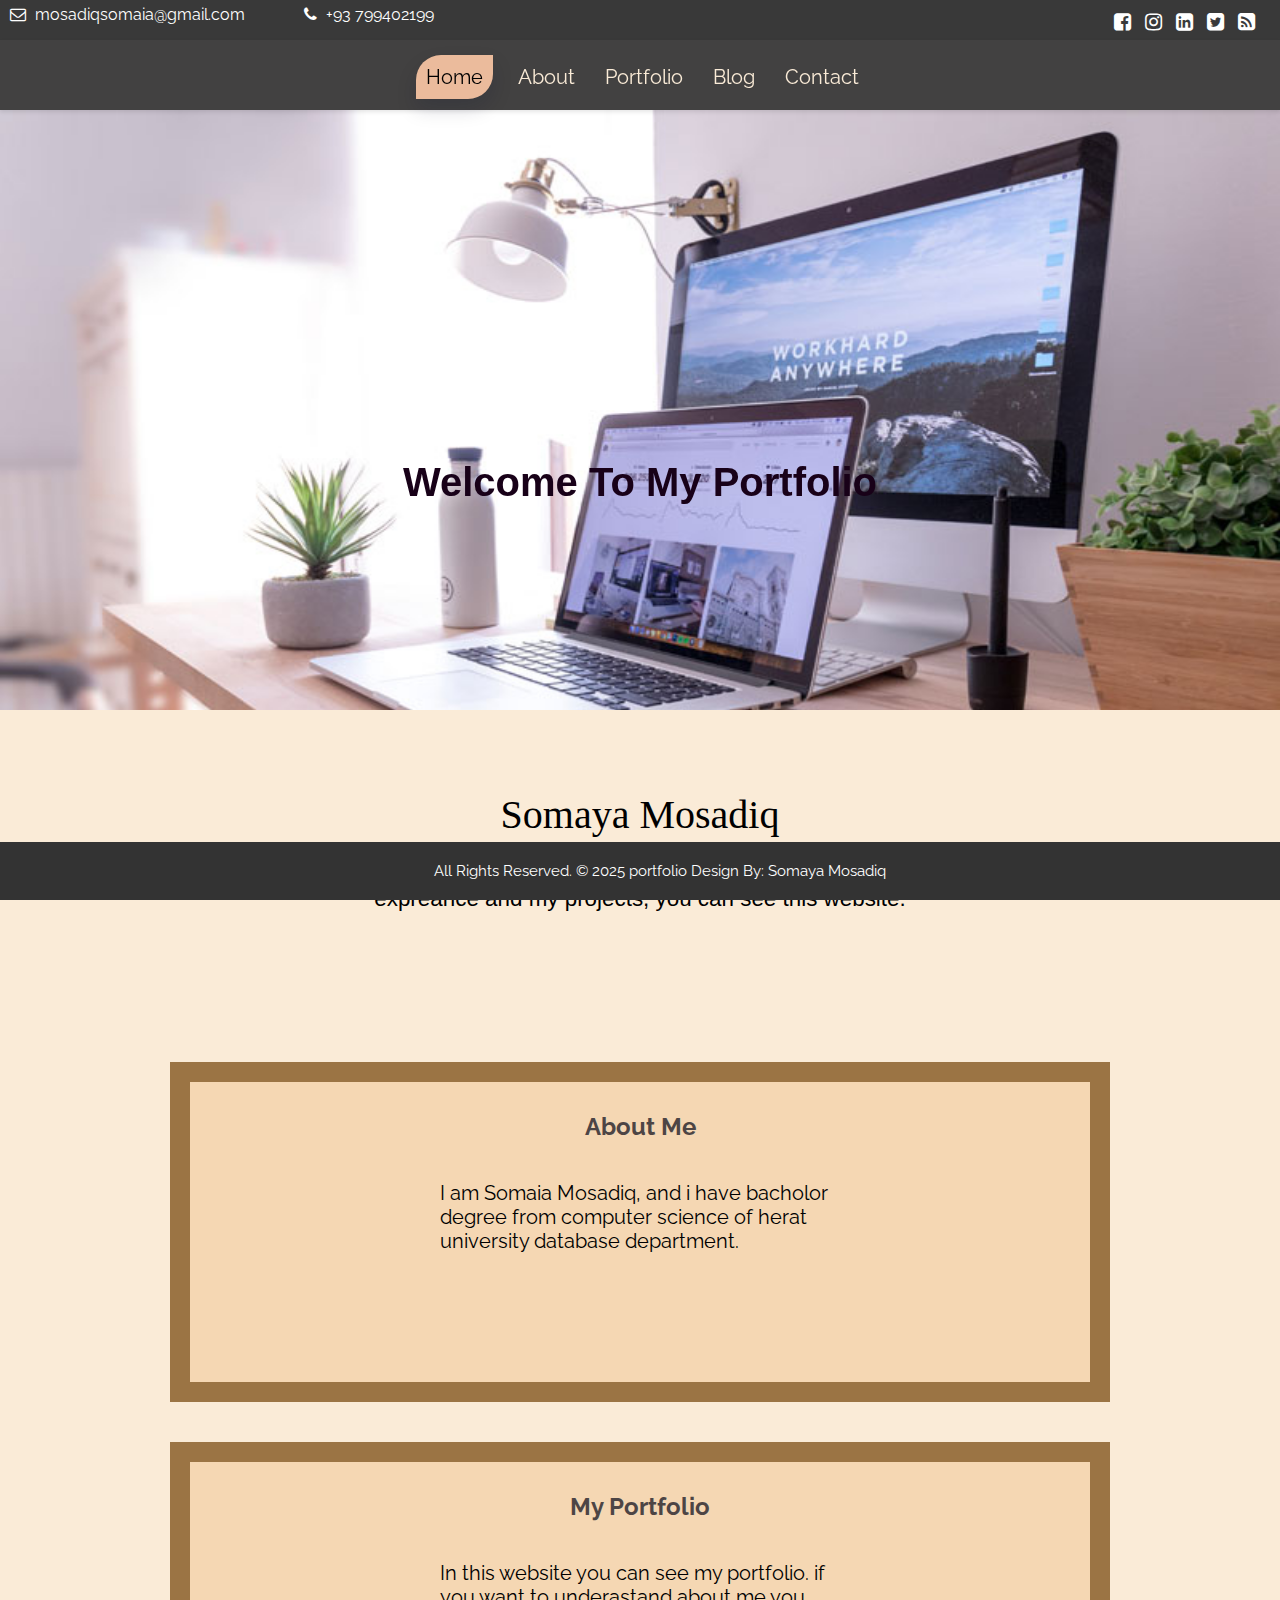
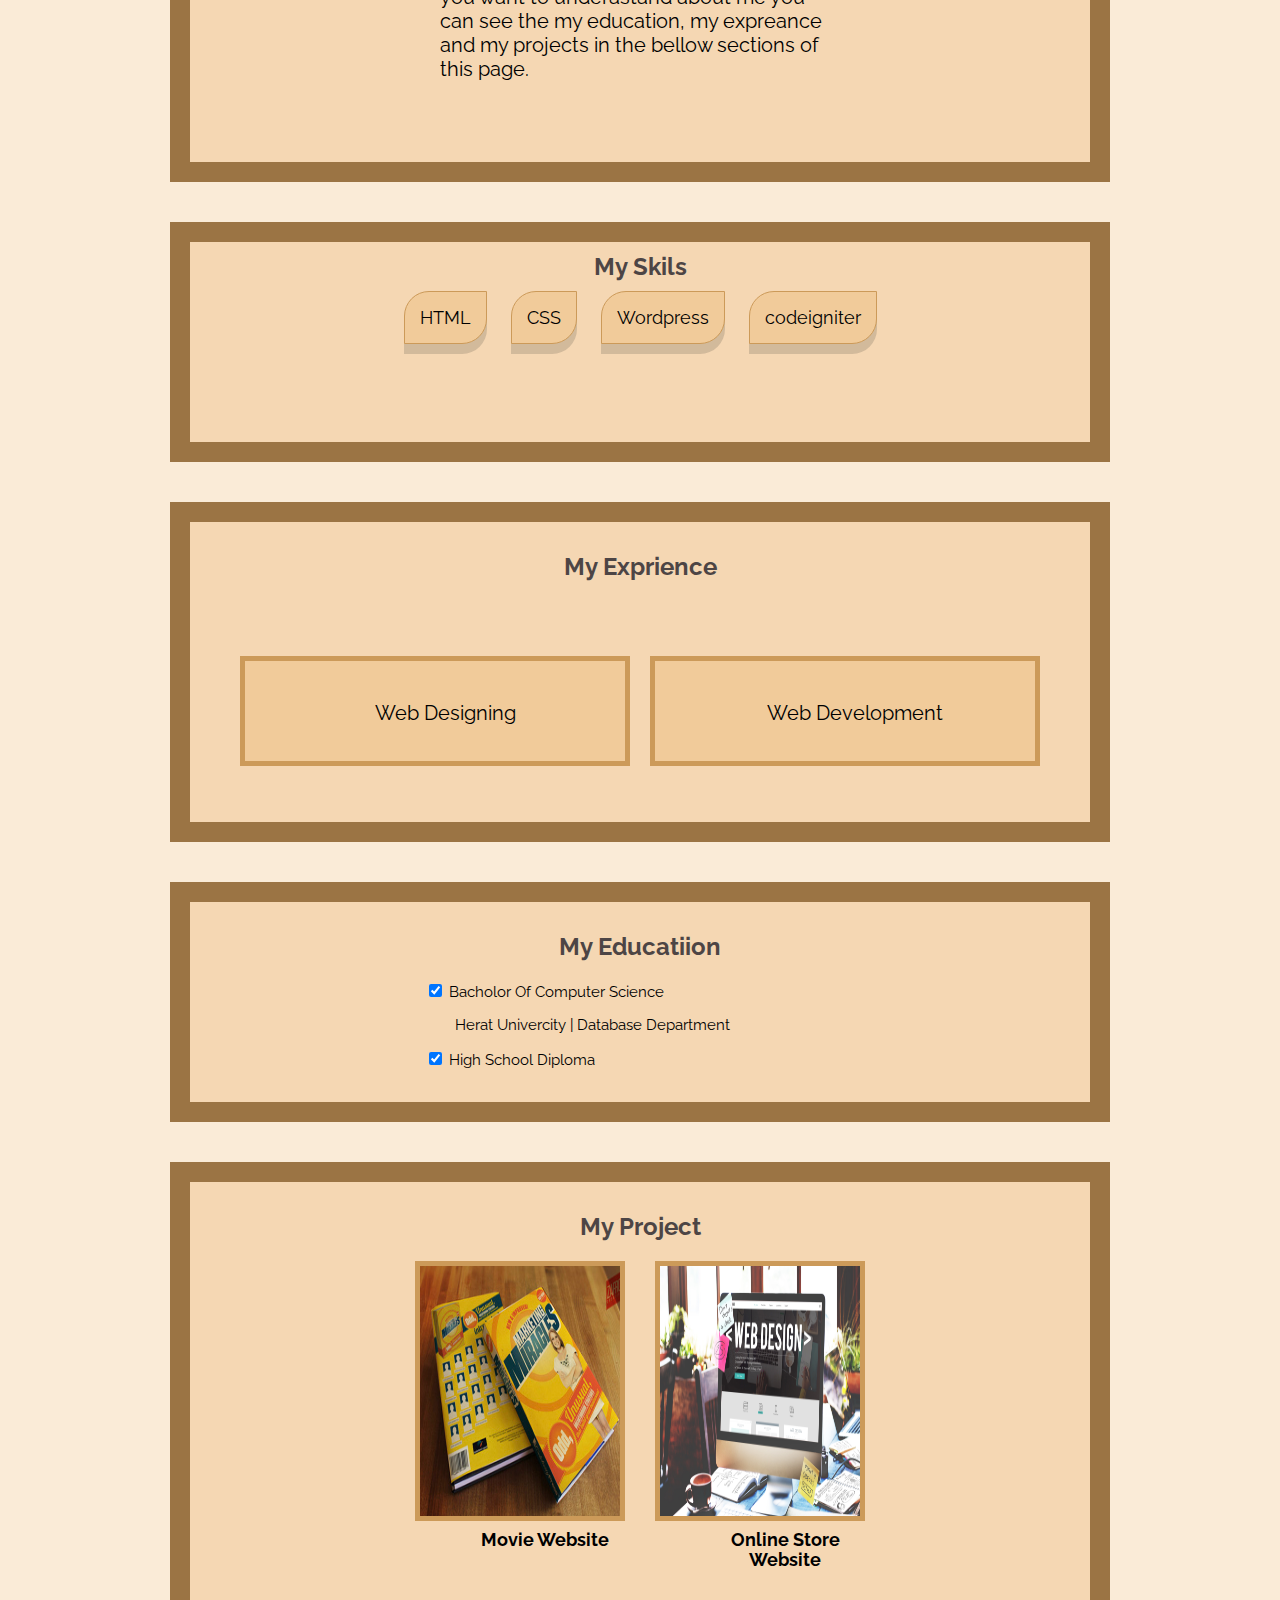
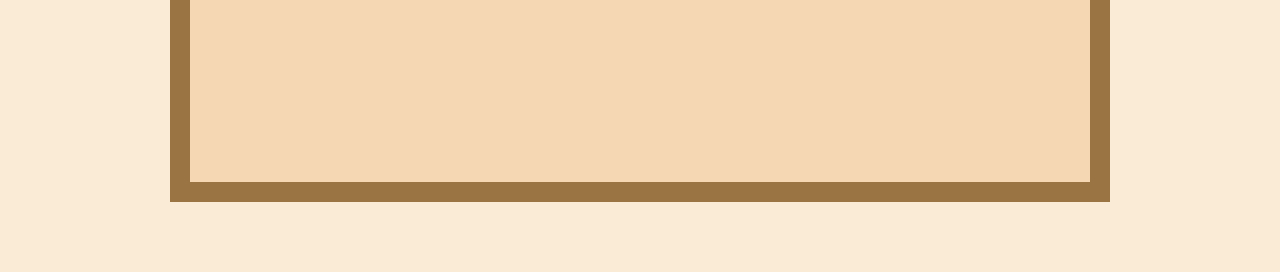
<file: index.html>
<!DOCTYPE html>
<html lang="en">
<head>
    <meta charset="UTF-8">
    <meta name="viewport" content="width=device-width, initial-scale=1.0">
    <meta http-equiv="X-UA-Compatible" content="ie=edge">
    <title>My Portfolio Website</title>

    <link rel="stylesheet" href="style.css">

    <style>
     @keyframes mymove {
    0% {color: rgb(94, 94, 231);}
    25% {color: rgb(29, 202, 121);}
    50% {color: rgb(170, 77, 148);}
    75% {-color: rgb(152, 167, 20);}
    100% {color: rgb(199, 62, 62);}
     }
    </style>

</head>
<body>
    <!-- start top-bar -->
        <div class="top-bar">
            <div class="left-top">
                <div class="email-box">
                    <a href="#"><i class="fa fa-envelope-o" aria-hidden="true"></i> mosadiqsomaia@gmail.com</a>
                </div>
                <div class="phone-box">
                    <a href="tel:1234567890"><i class="fa fa-phone" aria-hidden="true"></i> +93 799402199</a>
                </div>
            </div>
            <div class="right-top">
                <div class="social-box">
                    <ul>
                        <li><a href="#"><i class="fa fa-facebook-square" aria-hidden="true"></i></a></li>
                        <li><a href="#"><i class="fa fa-instagram" aria-hidden="true"></i></a></li>
                        <li><a href="#"><i class="fa fa-linkedin-square" aria-hidden="true"></i></a></li>
                        <li><a href="#"><i class="fa fa-twitter-square" aria-hidden="true"></i></a></li>
                        <li><a href="#"><i class="fa fa-rss-square" aria-hidden="true"></i></a></li>
                    <ul>
                </div>
            </div>
            </div>

    <!-- header section -->
            <header>
                <nav>
                    <ul>
                        <li>
                            <a class="active" href="index.html">Home</a>
                        </li>
                        <li>
                            <a href="about.html"> About</a>
                        </li>
                        <li>
                            <a href="portfolio.html">Portfolio</a>
                        </li>
                        <li>
                             <a href="blog.html">Blog</a>
                        </li>
                        <li>
                            <a href="contact.html">Contact</a>
                        </li>
                    </ul>
                </nav>
            </header>            
            <!-- end header -->
        <!-- <div class="main"> -->

            <section id="top-content" style="background-color: rgb(245, 215, 179); animation: mymove 1s infinite;">                               
                <div class="head">
                     <h2 class="name">Welcome To My Portfolio </h2>
                </div>            
            </section>

             <section id="main-content">
                <div class="content">      
                    <div class="singlr-blog-grid" style="margin-bottom: 0;">
                        <div class="single-blog">
                            <h2 style="font-family:Impact;
                               font-weight: initial;
                               font-size: 2.5rem;
                               line-height: 30px;
                               padding-top: 30px;
                               color: linear-gradient(to right, red , yellow , green);
                               animation: mymove 5s infinite;">Somaya Mosadiq</h2>
                            <p>This website is about my portfolio. if you want to undrestand about me, my education, my expreance and my projects, you can see this website.</p>       
                        </div>
                    </div>
                </div>
            </section>


            <section id="description" style="margin-top: 100px; padding-top:20px;">
                <div class="contaner">
                    <a href="about.html"> <h2>About Me</h2></a>
                    <p>I am Somaia Mosadiq, and i have bacholor degree from computer science of herat university database department.
                    </p>
                </div>
            </section>
                   
            <section id="about">
                <div class="contaner">
                   <a href="portfolio.html"> <h2>My Portfolio</h2></a>
                    <p>In this website you can see my portfolio. if you want to underastand about me you can see the my education,
                                my expreance and my projects in the bellow sections of this page.
                    </p>
                </div>
            </section>
        
            <section id="skils">
                <div class="contaner" style="height: 200px;">
                    <h2 style="margin: 0;">My Skils</h2>
                <div class="skill-list">
                   <a href="blog.html"> <button class="button">HTML</button></a>
                   <a href="blog.html"></a> <button class="button">CSS</button></a>
                   <a href="blog.html"></a> <button class="button">Wordpress</button></a>
                   <a href="blog.html">  <button class="button">codeigniter</button></a>
                    <div class="skills">
                    </div>
                </div>
                </div>
                </section>
        
                <section id="exprience">
                    <div class="contaner">
                         <h2>My Exprience</h2>
                    <div class="exprience-list">
                        <div class="exprience">
                            <p>Web Designing</p>
                    </div>
                    <div class="exprience">
                        <p>Web Development</p>   
                    </div>
                    </div>
                    </div>
                </section>
        
                <section>
                        <section id="educatiion">
                                <div class="contaner" style="height: 200px;">
                                        <h2>My Educatiion</h2>
                                           <div class="educatiion" >
                                                <form>
                                                        <input type="checkbox" name="vehicle1" value="Bike" checked> Bacholor Of Computer Science
                                                        <br>
                                                        <p style="font-size: 15px; padding-left: 30px;">Herat Univercity | Database Department</p>
                                                        <input type="checkbox" name="vehicle2" value="Car" checked> High School Diploma
                                                        </form>
                                           </div>
                                    </div>
                </section>
        
                <section>
                        <section id="project">
                                <div class="contaner" style="margin-bottom: 70px; height: 600px;">
                                        <h2>My Project</h2>
                                       <div class="project-list" style="height: 500px;">
                                           <div class="project" style="height: 300;">
                                                <img src="images/port03.jpg" width="200px" height="250px" alt="">
                                                <a href="portfolio.html" style="padding: auto;">
                                                    <h3 style="padding-left: 50px; ">Movie Website</h3>
                                                </a>
                                           </div>
        
                                           <div class="project" style="height: 300;">
                                                <img src="images/f.jpg" width="200px" height="250px" alt="">
                                                <a href="portfolio.html">
                                                     <h3 style="padding-left: 50px;">Online Store Website</h3>
                                                </a>
                                           </div>
                                       </div>
        
                                    
                </section>
            
<!-- footer -->
    <footer>
        All Rights Reserved. &copy; 2025 portfolio Design By: Somaya Mosadiq
   </footer>
</body>
</html>
</file>
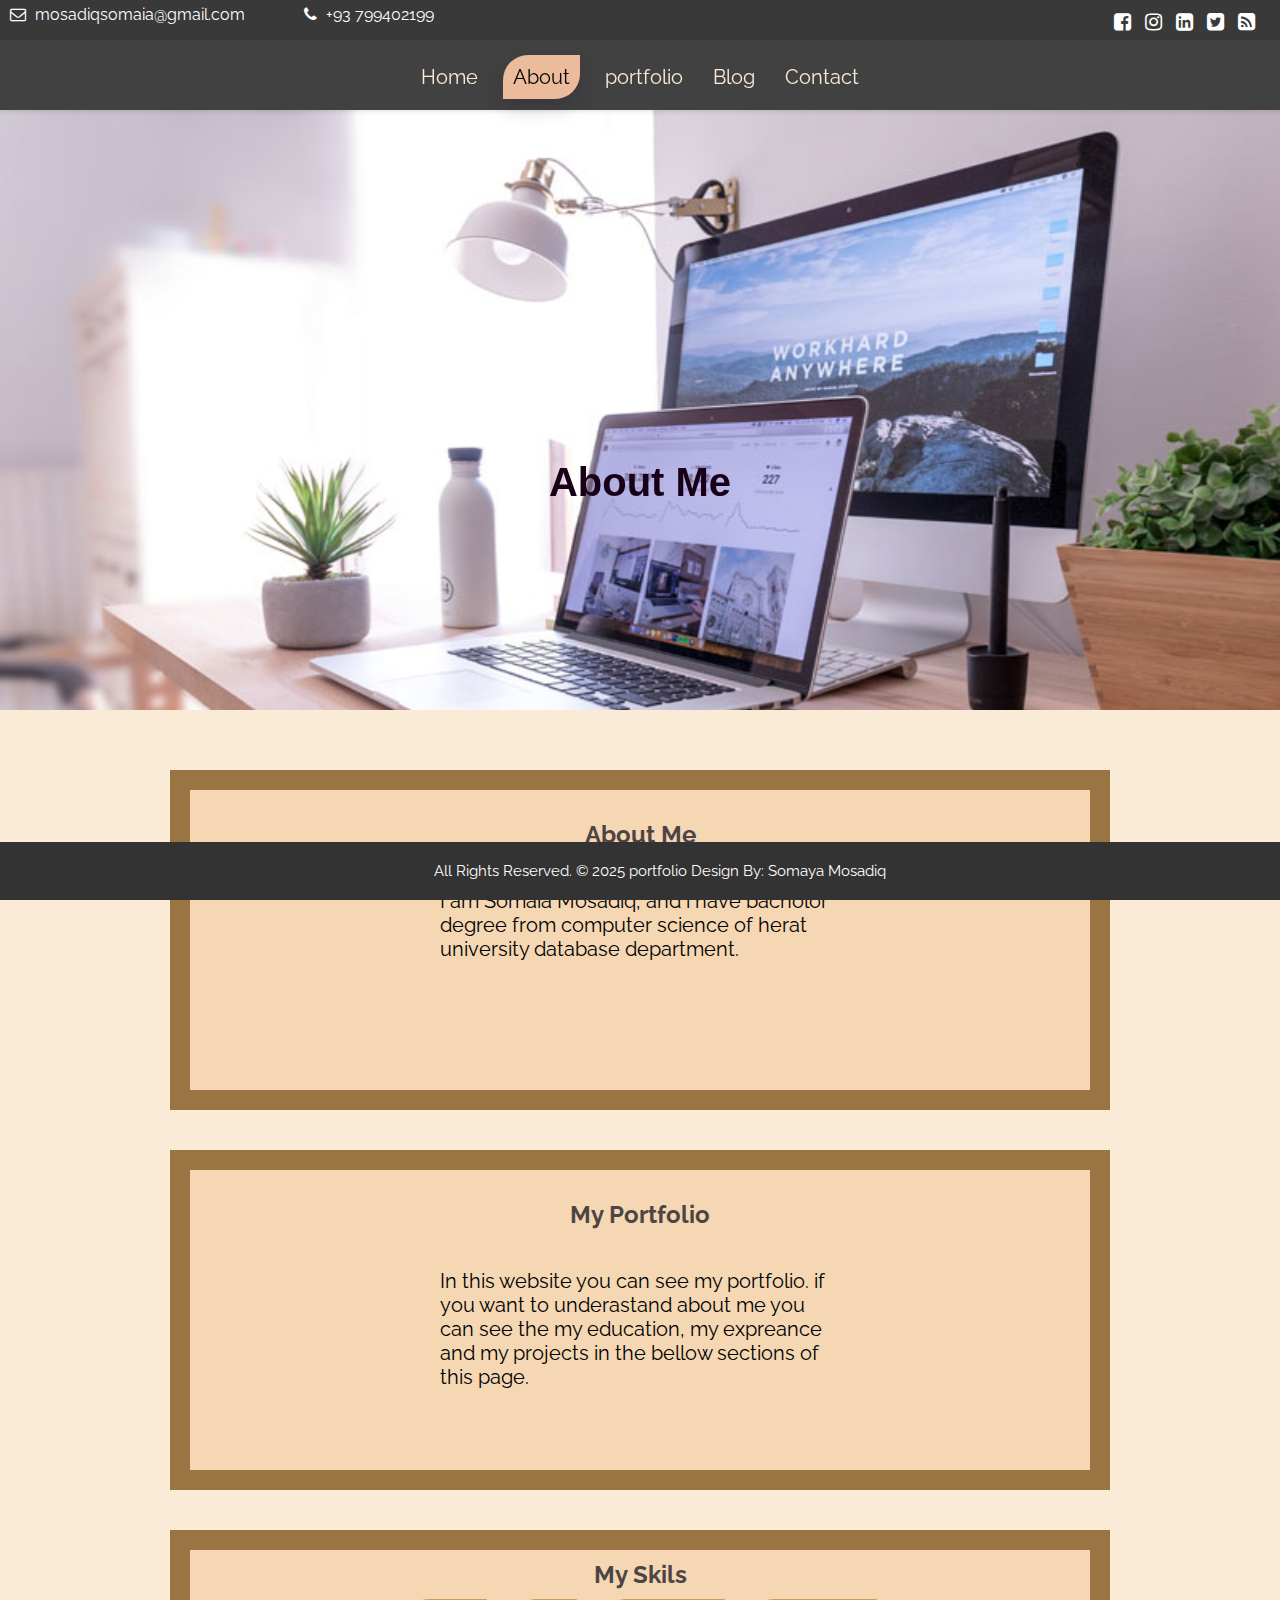
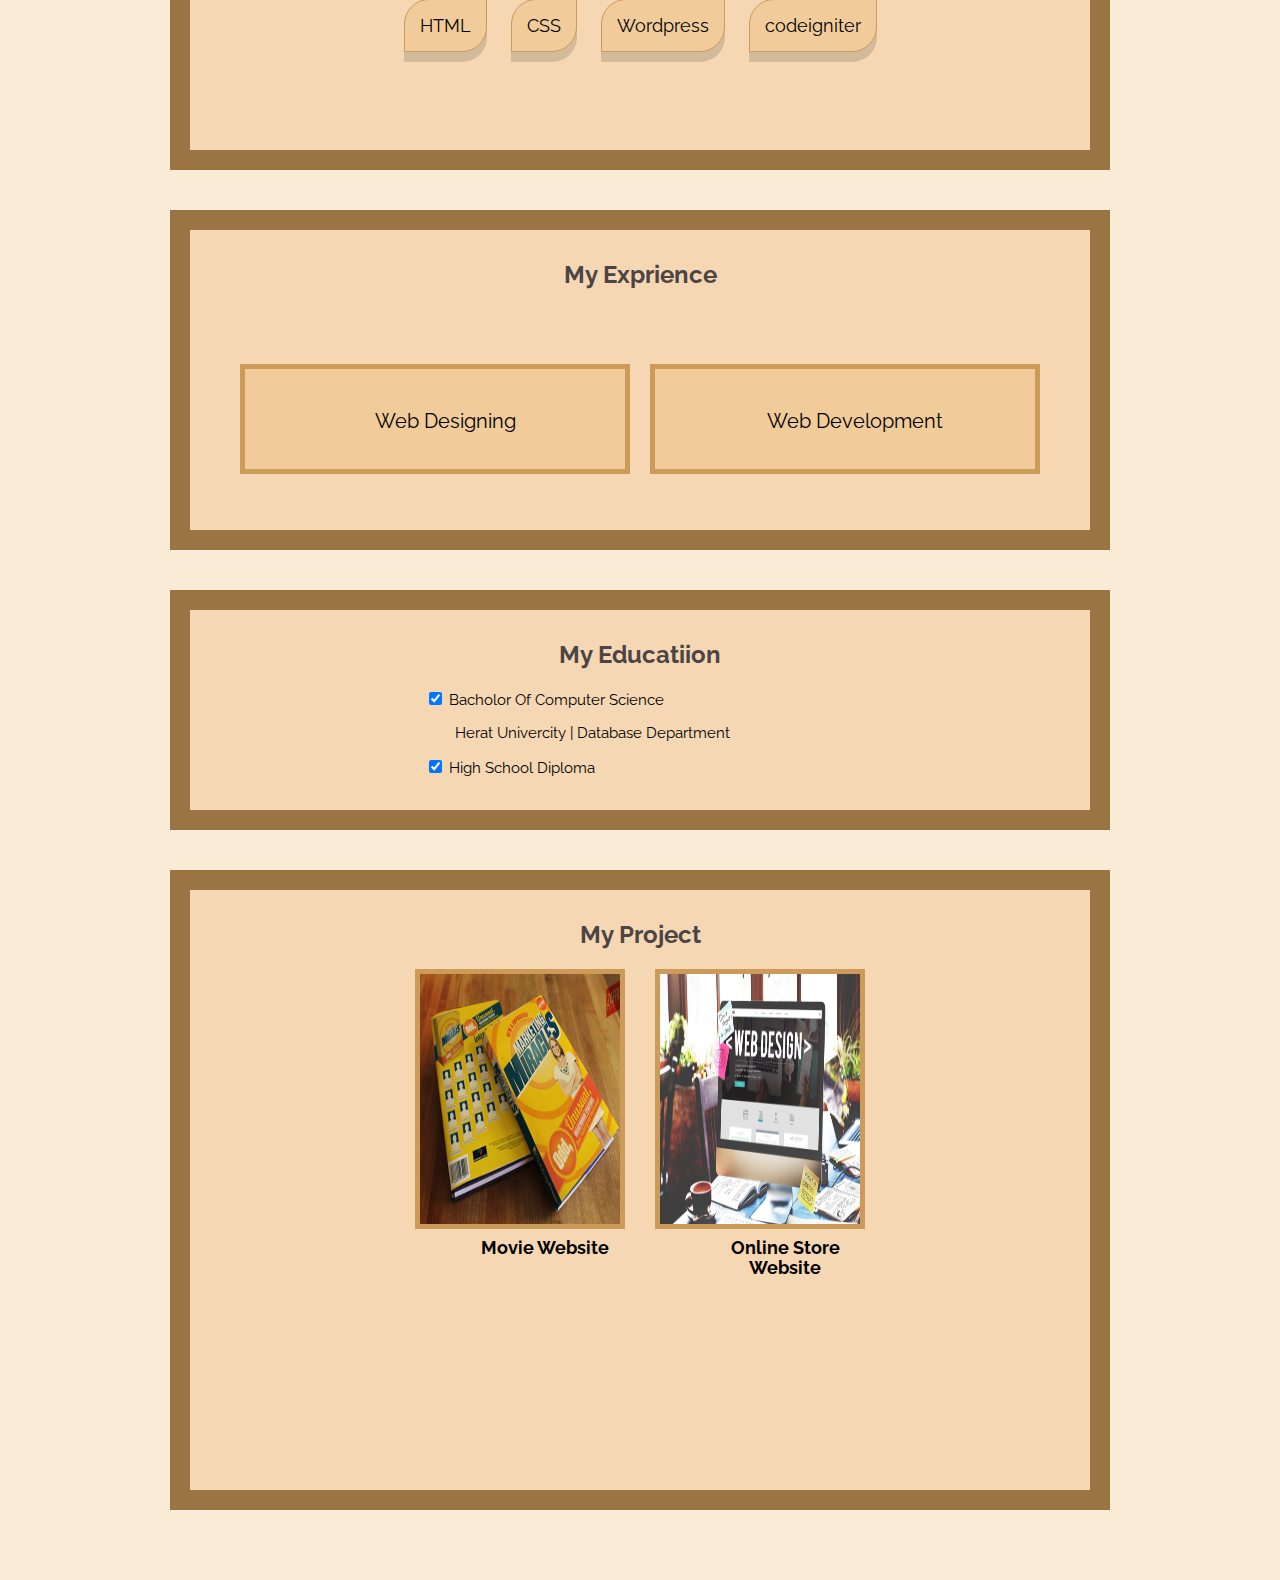
<file: about.html>
<!DOCTYPE html>
<html lang="en">
<head>
    <meta charset="UTF-8">
    <meta name="viewport" content="width=device-width, initial-scale=1.0">
    <meta http-equiv="X-UA-Compatible" content="ie=edge">
    <title>My Portfolio Website</title>

    <link rel="stylesheet" href="style.css">

</head>
<body>
    <!-- start top-bar -->
<div class="top-bar">
    <div class="left-top">
        <div class="email-box">
            <a href="#"><i class="fa fa-envelope-o" aria-hidden="true"></i> mosadiqsomaia@gmail.com</a>
        </div>
        <div class="phone-box">
            <a href="tel:1234567890"><i class="fa fa-phone" aria-hidden="true"></i> +93 799402199</a>
        </div>
    </div>
    <div class="right-top">
        <div class="social-box">
            <ul>
                <li><a href="#"><i class="fa fa-facebook-square" aria-hidden="true"></i></a></li>
                <li><a href="#"><i class="fa fa-instagram" aria-hidden="true"></i></a></li>
                <li><a href="#"><i class="fa fa-linkedin-square" aria-hidden="true"></i></a></li>
                <li><a href="#"><i class="fa fa-twitter-square" aria-hidden="true"></i></a></li>
                <li><a href="#"><i class="fa fa-rss-square" aria-hidden="true"></i></a></li>
            <ul>
        </div>
    </div>
</div>

<!-- start header -->
<header>
     <nav>
        <ul>
           <li>
                <a href="index.html">Home</a>
            </li>
            <li>
                <a class="active" href="about.html">About</a>
            </li>
            <li>
                <a href="portfolio.html"> portfolio</a>
            </li>
            <li>
                <a href="blog.html">Blog</a>
            </li>
            <li>
                <a href="contact.html">Contact</a>
            </li>
        </ul>
    </nav>
 </header>  

     <!-- main content  -->
     <section id="top-content" style="background-color: rgb(245, 215, 179); animation: mymove 1s infinite;">                           
        <div class="head"> <h2 class="name">About Me </h2>
            </div>
                        
    </section>

    <section id="description" style="margin-top: 10px; padding-top:20px;">
        <div class="contaner">
            <h2>About Me</h2>
            <p>I am Somaia Mosadiq, and i have bacholor degree from computer science of herat university database department.
            </p>
        </div>
    </section>
           
    <section id="about">
        <div class="contaner">
            <h2>My Portfolio</h2>
            <p>In this website you can see my portfolio. if you want to underastand about me you can see the my education,
                        my expreance and my projects in the bellow sections of this page.
            </p>
        </div>
    </section>

    <section id="skils">
        <div class="contaner" style="height: 200px;">
            <h2 style="margin: 0;">My Skils</h2>
        <div class="skill-list">
            <button class="button">HTML</button>
            <button class="button">CSS</button>
            <button class="button">Wordpress</button>
            <button class="button">codeigniter</button>
            <div class="skills">
            </div>
        </div>
        </div>
        </section>

        <section id="exprience">
            <div class="contaner">
                 <h2>My Exprience</h2>
            <div class="exprience-list">
                <div class="exprience">
                    <p>Web Designing</p>
            </div>
            <div class="exprience">
                <p>Web Development</p>   
            </div>
            </div>
            </div>
        </section>

        <section>
                <section id="educatiion">
                        <div class="contaner" style="height: 200px;">
                                <h2>My Educatiion</h2>
                                   <div class="educatiion" >
                                        <form>
                                                <input type="checkbox" name="vehicle1" value="Bike" checked> Bacholor Of Computer Science
                                                <br>
                                                <p style="font-size: 15px; padding-left: 30px;">Herat Univercity | Database Department</p>
                                                <input type="checkbox" name="vehicle2" value="Car" checked> High School Diploma
                                                </form>
                                   </div>
                            </div>
        </section>

        <section>
                <section id="project">
                        <div class="contaner" style="margin-bottom: 70px; height: 600px;">
                                <h2>My Project</h2>
                               <div class="project-list" style="height: 500px;">
                                   <div class="project" style="height: 300;">
                                        <img src="images/port03.jpg" width="200px" height="250px" alt="">
                                        <a href="portfolio.html" style="padding: auto;">
                                            <h3 style="padding-left: 50px; ">Movie Website</h3>
                                        </a>
                                   </div>

                                   <div class="project" style="height: 300;">
                                        <img src="images/f.jpg" width="200px" height="250px" alt="">
                                        <a href="portfolio.html">
                                             <h3 style="padding-left: 50px;">Online Store Website</h3>
                                        </a>
                                   </div>
                               </div>

                            
        </section>

    <!-- </div> -->


      
    

    <footer>
        All Rights Reserved. &copy; 2025 portfolio Design By: Somaya Mosadiq
   </footer>
</body>
</html>
</file>
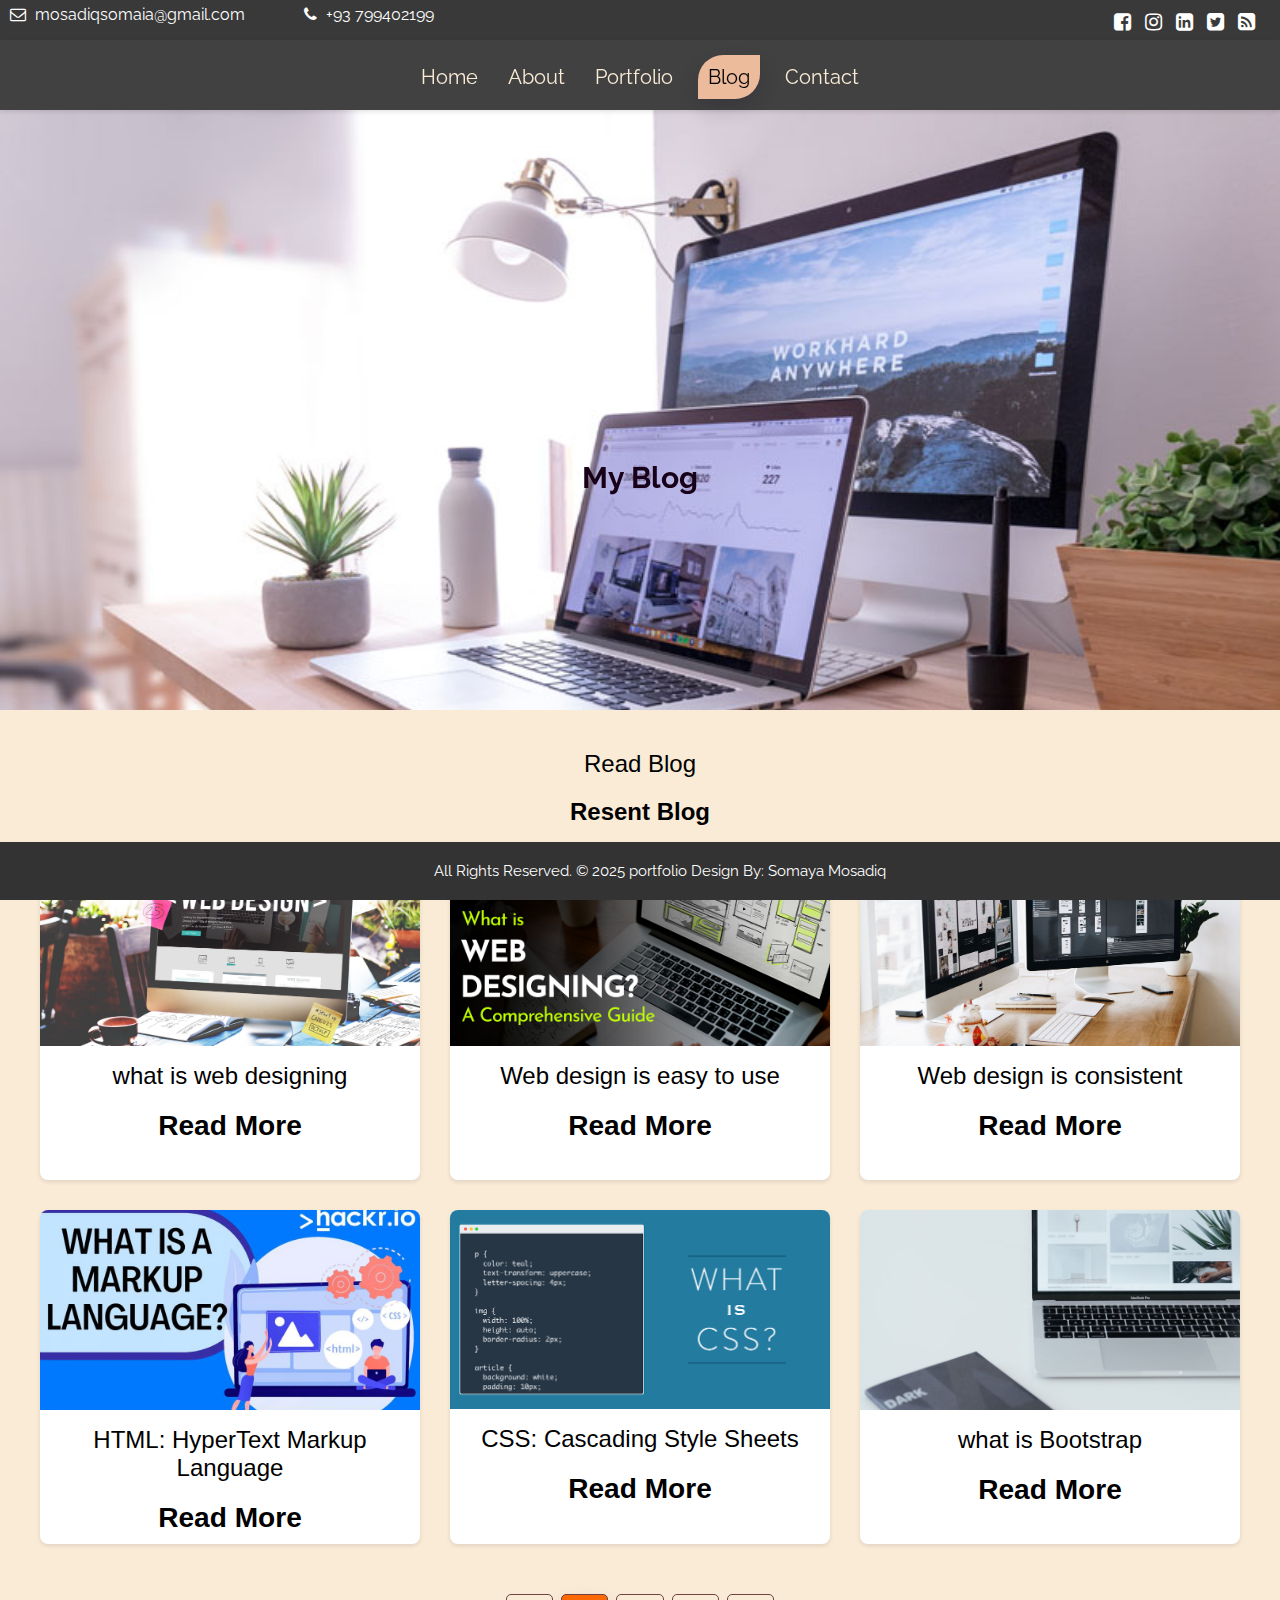
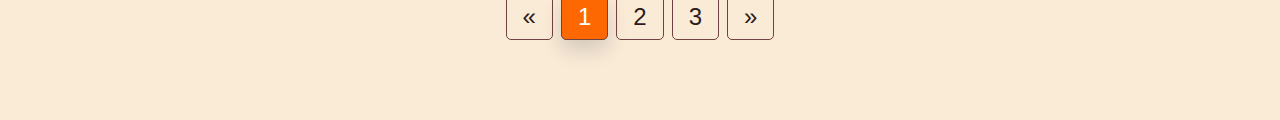
<file: blog.html>
<!DOCTYPE html>
<html lang="en">
<head>
    <meta charset="UTF-8">
    <meta name="viewport" content="width=device-width, initial-scale=1.0">
    <meta http-equiv="X-UA-Compatible" content="ie=edge">
    <title>My Portfolio Website</title>

    <link rel="stylesheet" href="style.css">

</head>
<body>
    <!-- start top-bar -->
        <div class="top-bar">
                            <div class="left-top">
                                <div class="email-box">
                                    <a href="#"><i class="fa fa-envelope-o" aria-hidden="true"></i> mosadiqsomaia@gmail.com</a>
                                </div>
                                <div class="phone-box">
                                    <a href="tel:1234567890"><i class="fa fa-phone" aria-hidden="true"></i> +93 799402199</a>
                                </div>
                            </div>
                            <div class="right-top">
                                <div class="social-box">
                                    <ul>
                                        <li><a href="#"><i class="fa fa-facebook-square" aria-hidden="true"></i></a></li>
                                        <li><a href="#"><i class="fa fa-instagram" aria-hidden="true"></i></a></li>
                                        <li><a href="#"><i class="fa fa-linkedin-square" aria-hidden="true"></i></a></li>
                                        <li><a href="#"><i class="fa fa-twitter-square" aria-hidden="true"></i></a></li>
                                        <li><a href="#"><i class="fa fa-rss-square" aria-hidden="true"></i></a></li>
                                    <ul>
                                </div>
                            </div>
            </div>
            <header>
                <nav>
                    <ul>
                        <li>
                            <a href="index.html">Home</a>
                        </li>
                        <li>
                            <a href="about.html"> About</a>
                        </li>
                        <li>
                            <a href="portfolio.html">Portfolio</a>
                        </li>
                        <li>
                            <a class="active"  href="blog.html">Blog</a>
                        </li>
                        <li>
                            <a href="contact.html">Contact</a>
                        </li>
                    </ul>
                </nav>
            </header>            
            <!-- end header -->
    <!-- main content -->
    <section id="top-content">
            <!-- <div class="content"> -->
                <div class="head"> <h3 class="name">My Blog</h3></div>
             <!-- </div> -->
    </section>         

    <section id="main-content">
        <div class="content">      
            <span>Read Blog</span>
            <h2>Resent Blog</h2>

        <div class="blog-grid">
            <div class="blog">
                <div><a href="single-blog.html"> <img src="images/f.jpg" alt=""></a></div>
                <div><a href="single-blog.html"> <p>what is web designing</p></a></div> 
                <div><a href="single-blog.html"><h3>Read More</h3></a></div> 
            </div>

                <div class="blog">
                    <div><a href="single-blog.html"> <img src="images/d.jpg" alt=""></a></div>
                    <div><a href="single-blog.html"> <p>Web design is easy to use</p></a></div> 
                    <div><a href="single-blog.html"><h3>Read More</h3></a></div> 
                </div>
                
                <div class="blog">
                    <div><a href="single-blog.html"> <img src="images/l.jpg" alt=""></a></div>
                    <div><a href="single-blog.html"> <p>Web design is consistent</p></a></div> 
                    <div><a href="single-blog.html"><h3>Read More</h3></a></div> 
                </div>

                <div class="blog">
                    <div><a href="single-blog.html"> <img src="images/a.jpg" alt=""></a></div>
                    <div><a href="single-blog.html"> <p>HTML: HyperText Markup Language</p></a></div> 
                    <div><a href="single-blog.html"><h3>Read More</h3></a></div> 
                </div>

                <div class="blog">
                    <div><a href="single-blog.html"> <img src="images/b.png" alt=""></a></div>
                    <div><a href="single-blog.html"> <p>CSS: Cascading Style Sheets</p></a></div> 
                    <div><a href="single-blog.html"><h3>Read More</h3></a></div> 
                </div>

                <div class="blog">
                    <div><a href="single-blog.html"> <img src="images/g.jpg" alt=""></a></div>
                    <div><a href="sisingle-blog.html"> <p>what is Bootstrap</p></a></div> 
                    <div><a href=""><h3>Read More</h3></a></div> 
                </div>



            </div>


                    <div class="paganition">
                            <a href="movies-page1.html">&laquo;</a>
                            <a class="active" href="movies-page1.html">1</a>
                            <a href="movies-page2.html">2</a>
                            <a href="movies-page3.html">3</a>
                            <a href="movies-page3.html">&raquo;</a>
            
                        </div>

            </div>
        </div>

    </section>
      
 
    
    

    <footer>
        All Rights Reserved. &copy; 2025 portfolio Design By: Somaya Mosadiq
   </footer>
</body>
</html>
</file>
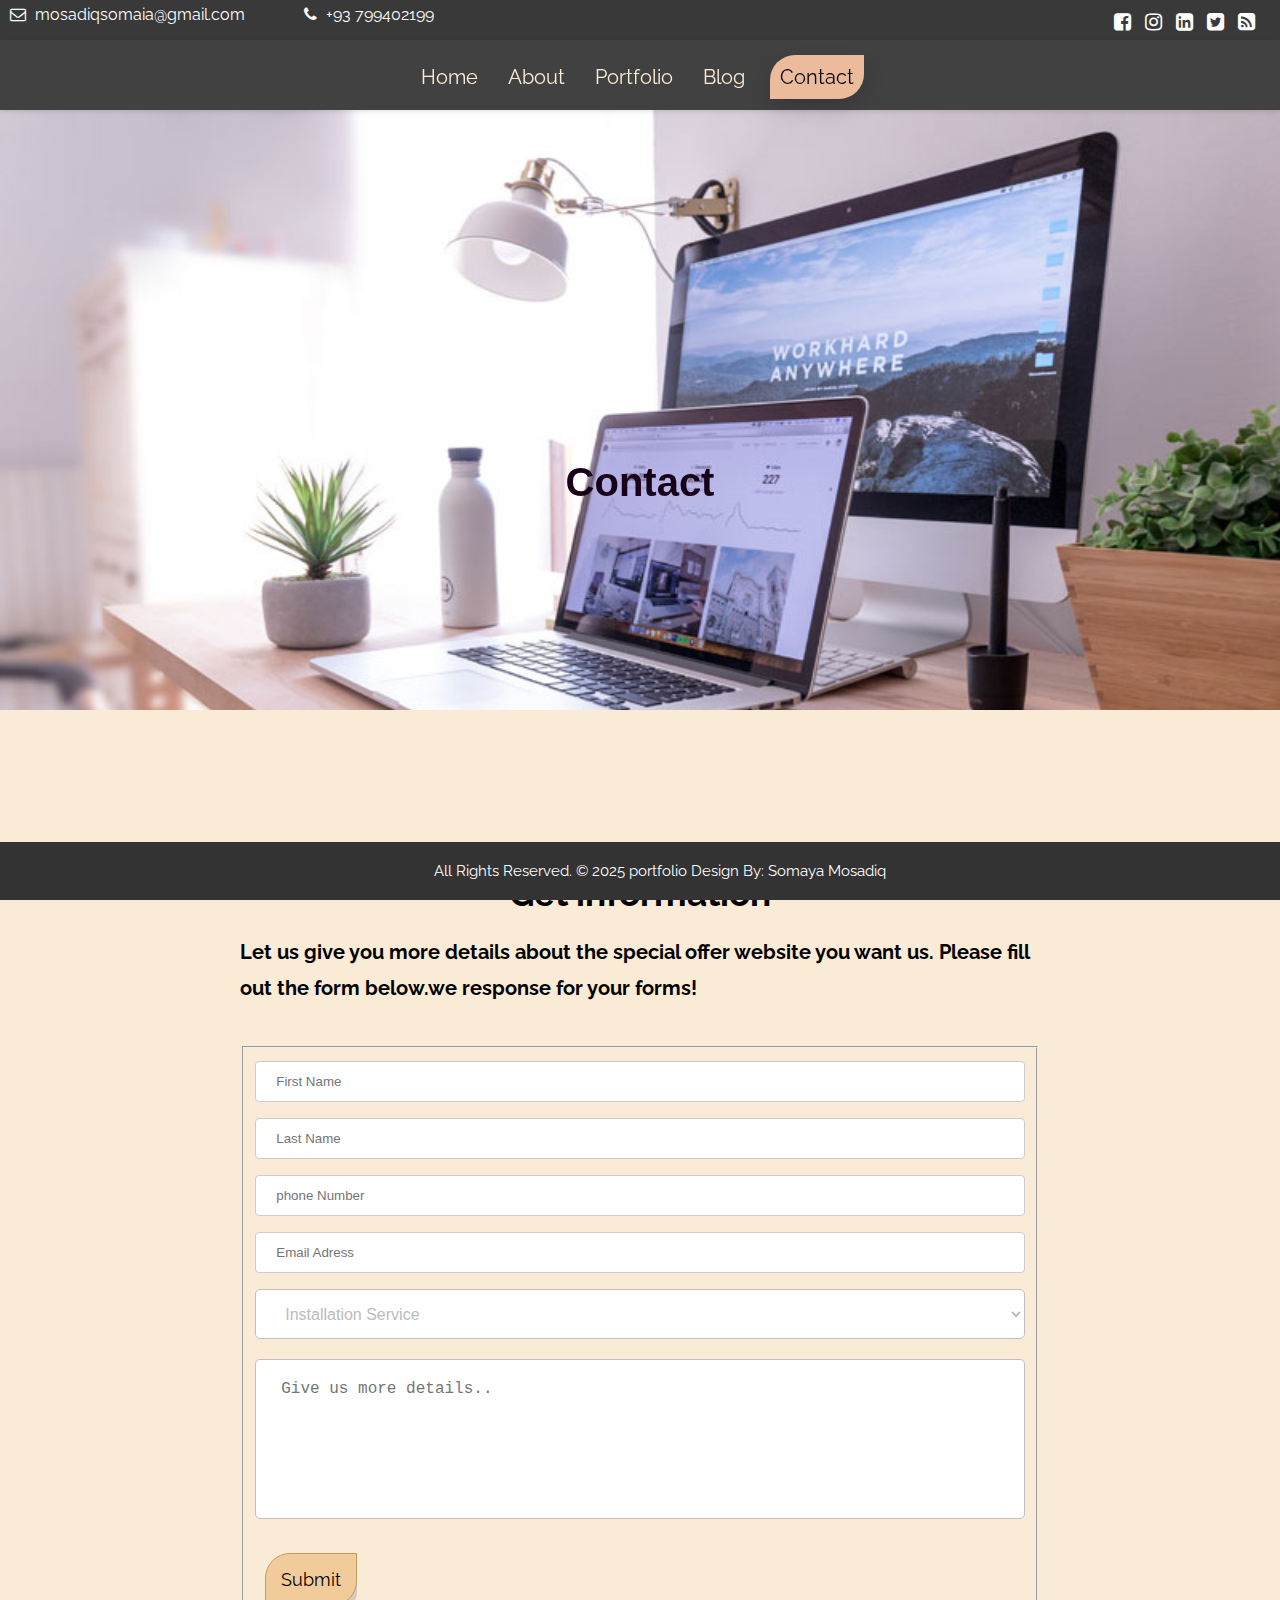
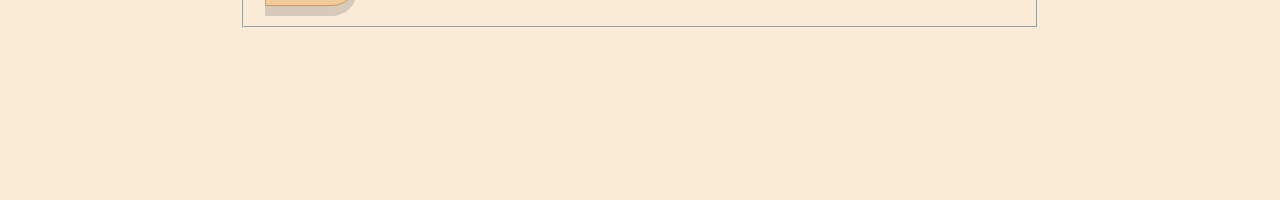
<file: contact.html>
<!DOCTYPE html>
<html lang="en">
<head>
    <meta charset="UTF-8">
    <meta name="viewport" content="width=device-width, initial-scale=1.0">
    <meta http-equiv="X-UA-Compatible" content="ie=edge">
    <title>My Portfolio Websitet</title>

    <link rel="stylesheet" href="style.css">

</head>
<body>
    <!-- start top-bar -->
        <div class="top-bar">
                            <div class="left-top">
                                <div class="email-box">
                                    <a href="#"><i class="fa fa-envelope-o" aria-hidden="true"></i> mosadiqsomaia@gmail.com</a>
                                </div>
                                <div class="phone-box">
                                    <a href="tel:1234567890"><i class="fa fa-phone" aria-hidden="true"></i> +93 799402199</a>
                                </div>
                            </div>
                            <div class="right-top">
                                <div class="social-box">
                                    <ul>
                                        <li><a href="#"><i class="fa fa-facebook-square" aria-hidden="true"></i></a></li>
                                        <li><a href="#"><i class="fa fa-instagram" aria-hidden="true"></i></a></li>
                                        <li><a href="#"><i class="fa fa-linkedin-square" aria-hidden="true"></i></a></li>
                                        <li><a href="#"><i class="fa fa-twitter-square" aria-hidden="true"></i></a></li>
                                        <li><a href="#"><i class="fa fa-rss-square" aria-hidden="true"></i></a></li>
                                    <ul>
                                </div>
                            </div>
            </div>
            <header>
                <nav>
                    <ul>
                        <li>
                            <a href="index.html">Home</a>
                        </li>
                        <li>
                            <a href="about.html"> About</a>
                        </li>
                        <li>
                            <a href="portfolio.html">Portfolio</a>
                        </li>
                        <li>
                                <a href="blog.html">Blog</a>
                               </li>
                        <li>
                            <a class="active" href="contact.html">Contact</a>
                        </li>
                    </ul>
                </nav>
            </header>            
            <!-- end header -->

            <section id="top-content" style="background-color: rgb(245, 215, 179); animation: mymove 1s infinite;">                           
                <div class="head"> <h2 class="name">Contact </h2>
                 </div>
                        
            </section>


        <div class="container">
            <div class="form-item"> <h1><div class="section-title text-center">
                    <h3>Get information</h3>
                    <p class="lead">Let us give you more details about the special offer website you want us. Please fill out the form below.we response for your forms!</p>
            </div><!-- end title --></h1></div>
            <div class="form-item"> <p><div id="contact" class="section wb">

                    <div class="contact_form">

                            <div id="message"></div>

                            <form id="contactform"  action="contact.html" name="contactform" method="GET">
                                <fieldset>
                              <input type="text" id="fname" name="firstname" placeholder="First Name">
                              <input type="text" id="fname" name="firstname" placeholder="Last Name">
                              <input type="text" id="fname" name="firstname" placeholder="phone Number">
                              <input type="text" id="fname" name="firstname" placeholder="Email Adress">

                              <select name="select_service" id="select_service" class="selectpicker form-control" data-style="btn-white">
                                    <option value="12">Installation Service</option>
                                    <option value="Web Design">Web Design</option>
                                    <option value="Web Development">Web Development</option>
                                    <option value="Graphic Design">Graphic Design</option>
                                    <option value="Others">Others</option>
                                </select>
                                <textarea class="form-control" name="comments" id="comments" rows="6" placeholder="Give us more details.."></textarea>

                                <button type="submit" value="SEND" id="submit" class="button">Submit</button>
                            </fieldset>
                            </form>
                          </div>
                          

                        </div><!-- end row --></p></div>

        </div>

    <footer>
        All Rights Reserved. &copy; 2025 portfolio Design By: Somaya Mosadiq
   </footer>
</body>
</html>
</file>
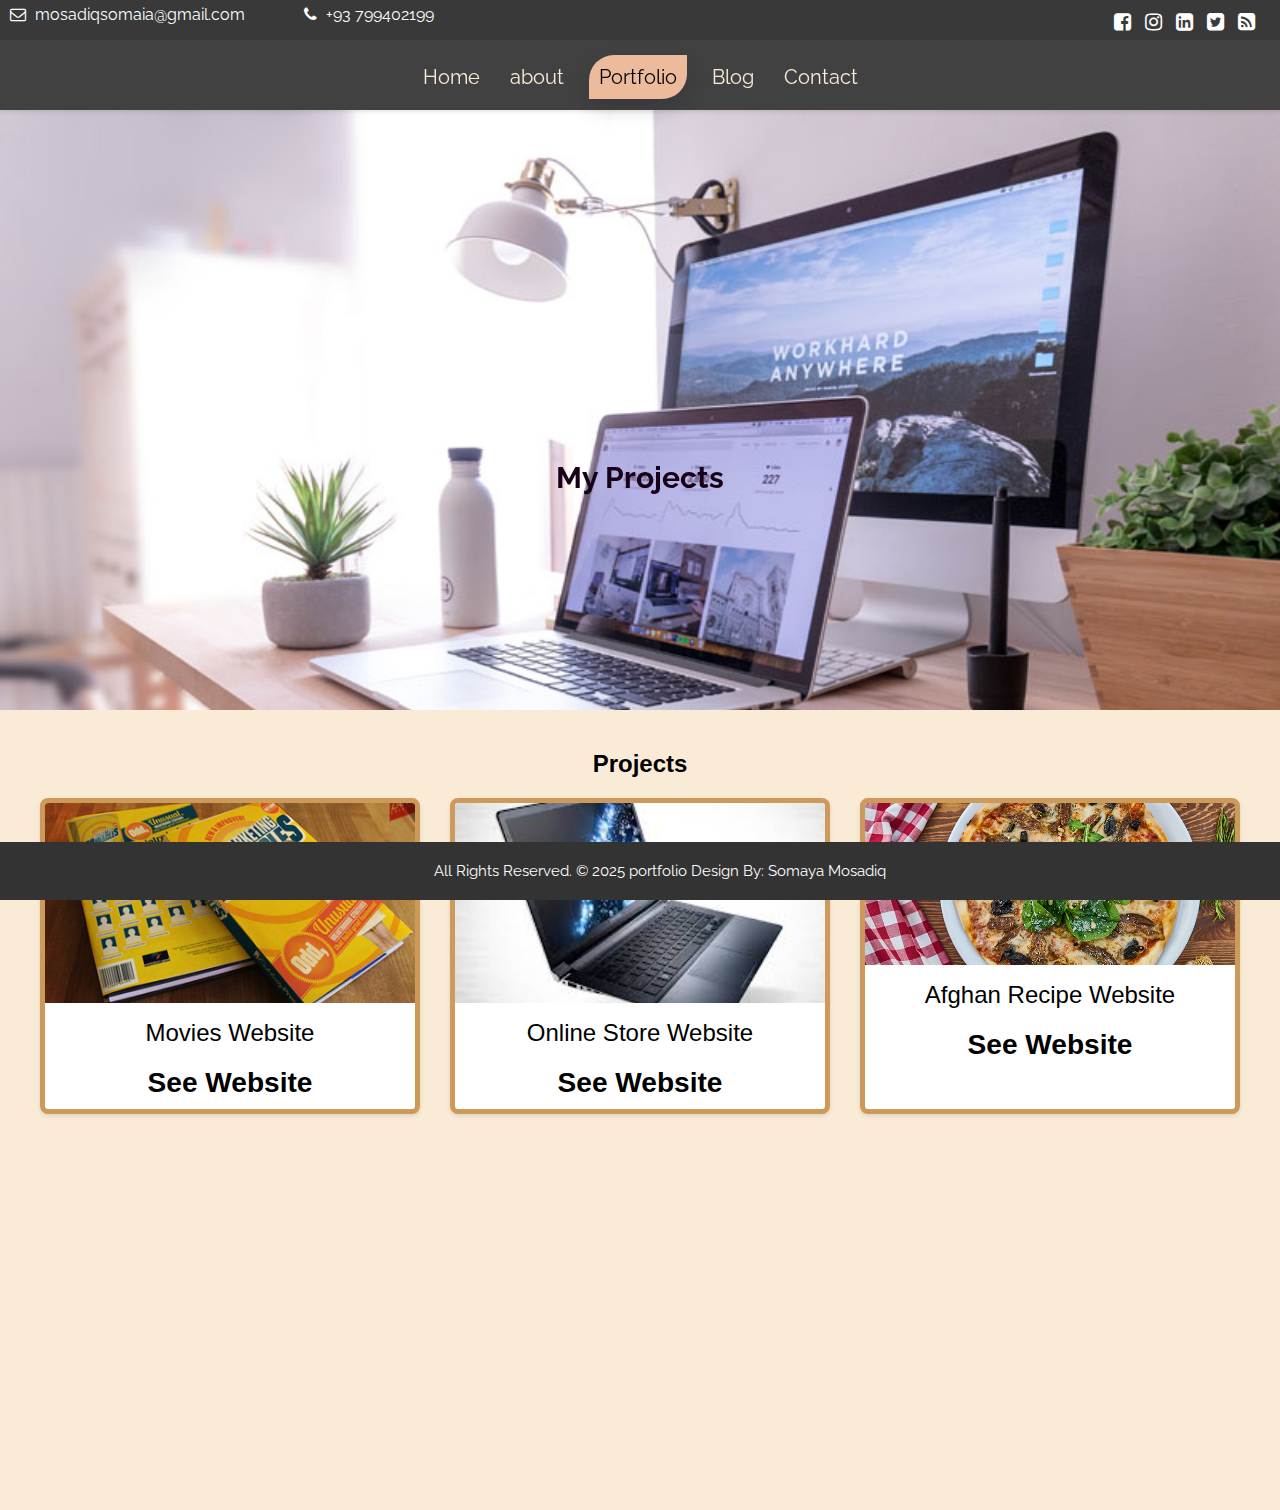
<file: portfolio.html>
<!DOCTYPE html>
<html lang="en">
<head>
    <meta charset="UTF-8">
    <meta name="viewport" content="width=device-width, initial-scale=1.0">
    <meta http-equiv="X-UA-Compatible" content="ie=edge">
    <title>My Portfolio Website</title>

    <link rel="stylesheet" href="style.css">

</head>
<body>
    <!-- start top-bar -->
        <div class="top-bar">
                            <div class="left-top">
                                <div class="email-box">
                                    <a href="#"><i class="fa fa-envelope-o" aria-hidden="true"></i> mosadiqsomaia@gmail.com</a>
                                </div>
                                <div class="phone-box">
                                    <a href="tel:1234567890"><i class="fa fa-phone" aria-hidden="true"></i> +93 799402199</a>
                                </div>
                            </div>
                            <div class="right-top">
                                <div class="social-box">
                                    <ul>
                                        <li><a href="#"><i class="fa fa-facebook-square" aria-hidden="true"></i></a></li>
                                        <li><a href="#"><i class="fa fa-instagram" aria-hidden="true"></i></a></li>
                                        <li><a href="#"><i class="fa fa-linkedin-square" aria-hidden="true"></i></a></li>
                                        <li><a href="#"><i class="fa fa-twitter-square" aria-hidden="true"></i></a></li>
                                        <li><a href="#"><i class="fa fa-rss-square" aria-hidden="true"></i></a></li>
                                    <ul>
                                </div>
                            </div>
            </div>
    <!-- header -->
            <header>
                <nav>
                    <ul>
                        <li>
                            <a href="index.html">Home</a>
                        </li>
                      
                        <li>
                            <a href="about.html">about</a>
                        </li>
                        <li>
                                <a class="active" href="portfolio.html"> Portfolio</a>
                            </li>
                        <li>
                                <a href="blog.html">Blog</a>
                               </li>
                        <li>
                            <a href="contact.html">Contact</a>
                        </li>
                    </ul>
                </nav>
            </header>            
            <!-- end header -->

            <!-- main-content -->
    <section id="top-content">
                <div class="head"> <h3 class="name">My Projects</h3></div>
    </section> 

    <section id="main-content">
            <div class="content">      
                <h2>Projects</h2>
    
            <div class="blog-grid">
                <div class="blog" style="border: 5px solid rgb(204, 154, 89);">
                    <div><a href="#"> <img src="images/port03.jpg" alt=""></a></div>
                    <div><a href="#"> <p>Movies Website</p></a></div> 
                    <div><a href="https://somaiamosadeq1212.github.io/Movies-Website/"><h3>See Website</h3></a></div> 
                </div>
    
                    <div class="blog" style="border: 5px solid rgb(204, 154, 89);">
                        <div><a href="#"> <img src="images/download.jpg" alt=""></a></div>
                        <div><a href="#"> <p>Online Store Website</p></a></div> 
                        <div><a href="https://somaiamosadeq1212.github.io/online-store/"><h3>See Website</h3></a></div> 
                    </div>
                    
                    <div class="blog" style="border: 5px solid rgb(204, 154, 89);">
                        <div><a href="#"> <img src="images/food_4.jpg" alt=""></a></div>
                        <div><a href="#"> <p>Afghan Recipe Website</p></a></div> 
                        <div><a href="https://somaiamosadeq1212.github.io/assignment2/"><h3>See Website</h3></a></div> 
                    </div>
                </div>
          </div>
    
    </section>
          
    <footer>
        All Rights Reserved. &copy; 2025 portfolio Design By: Somaya Mosadiq
   </footer>
</body>
</html>
</file>
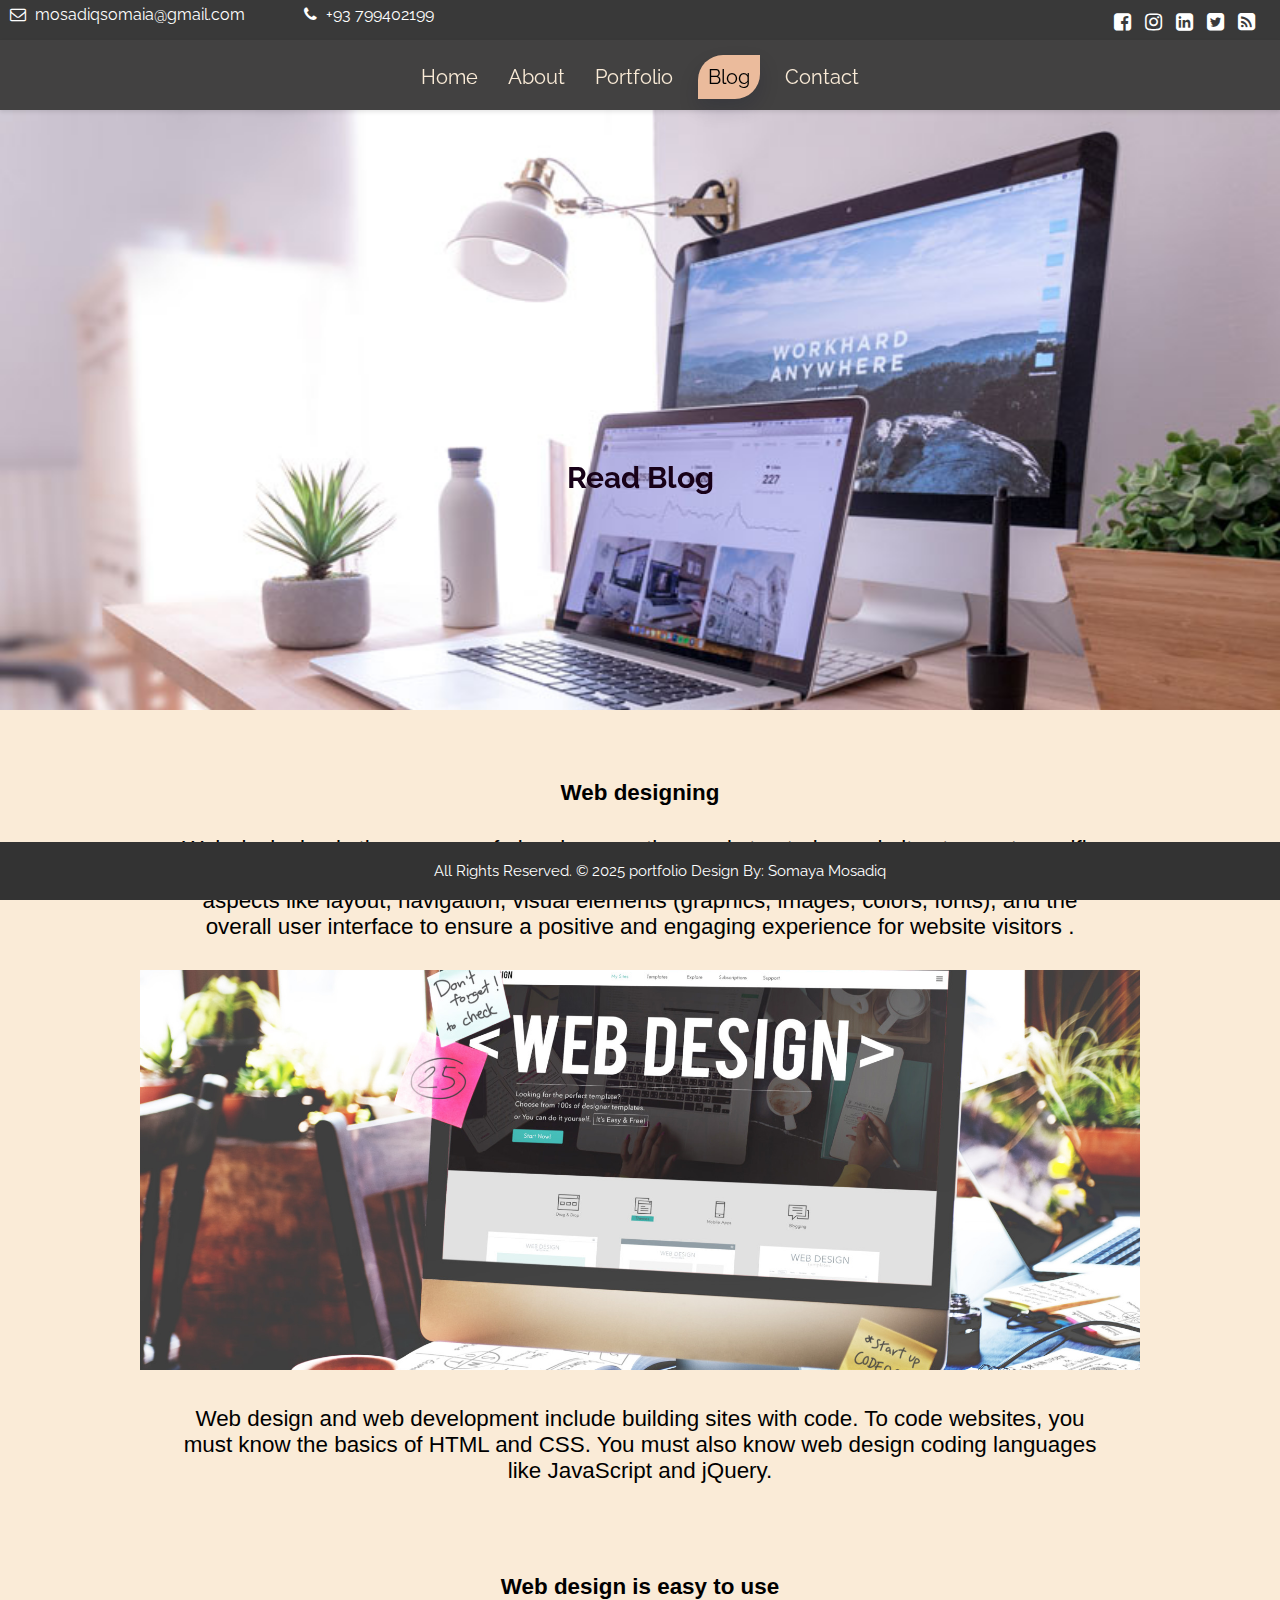
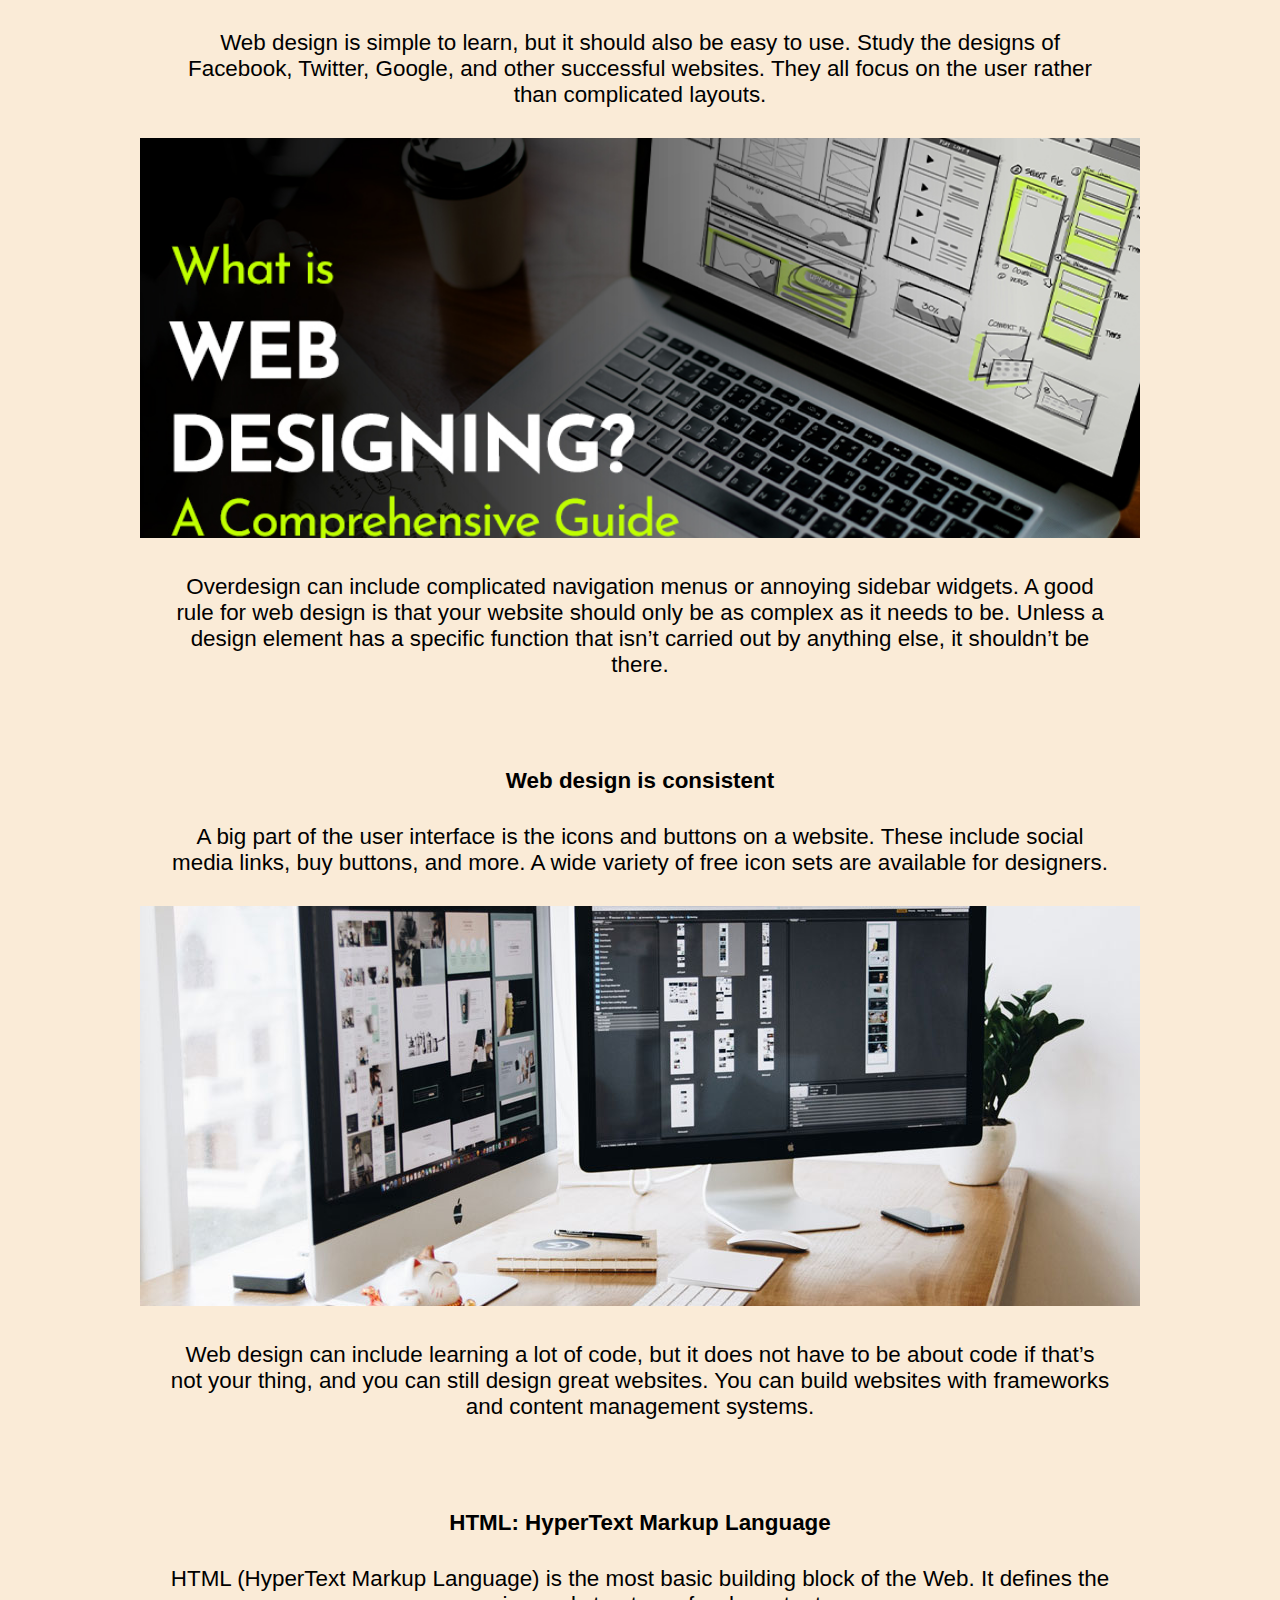
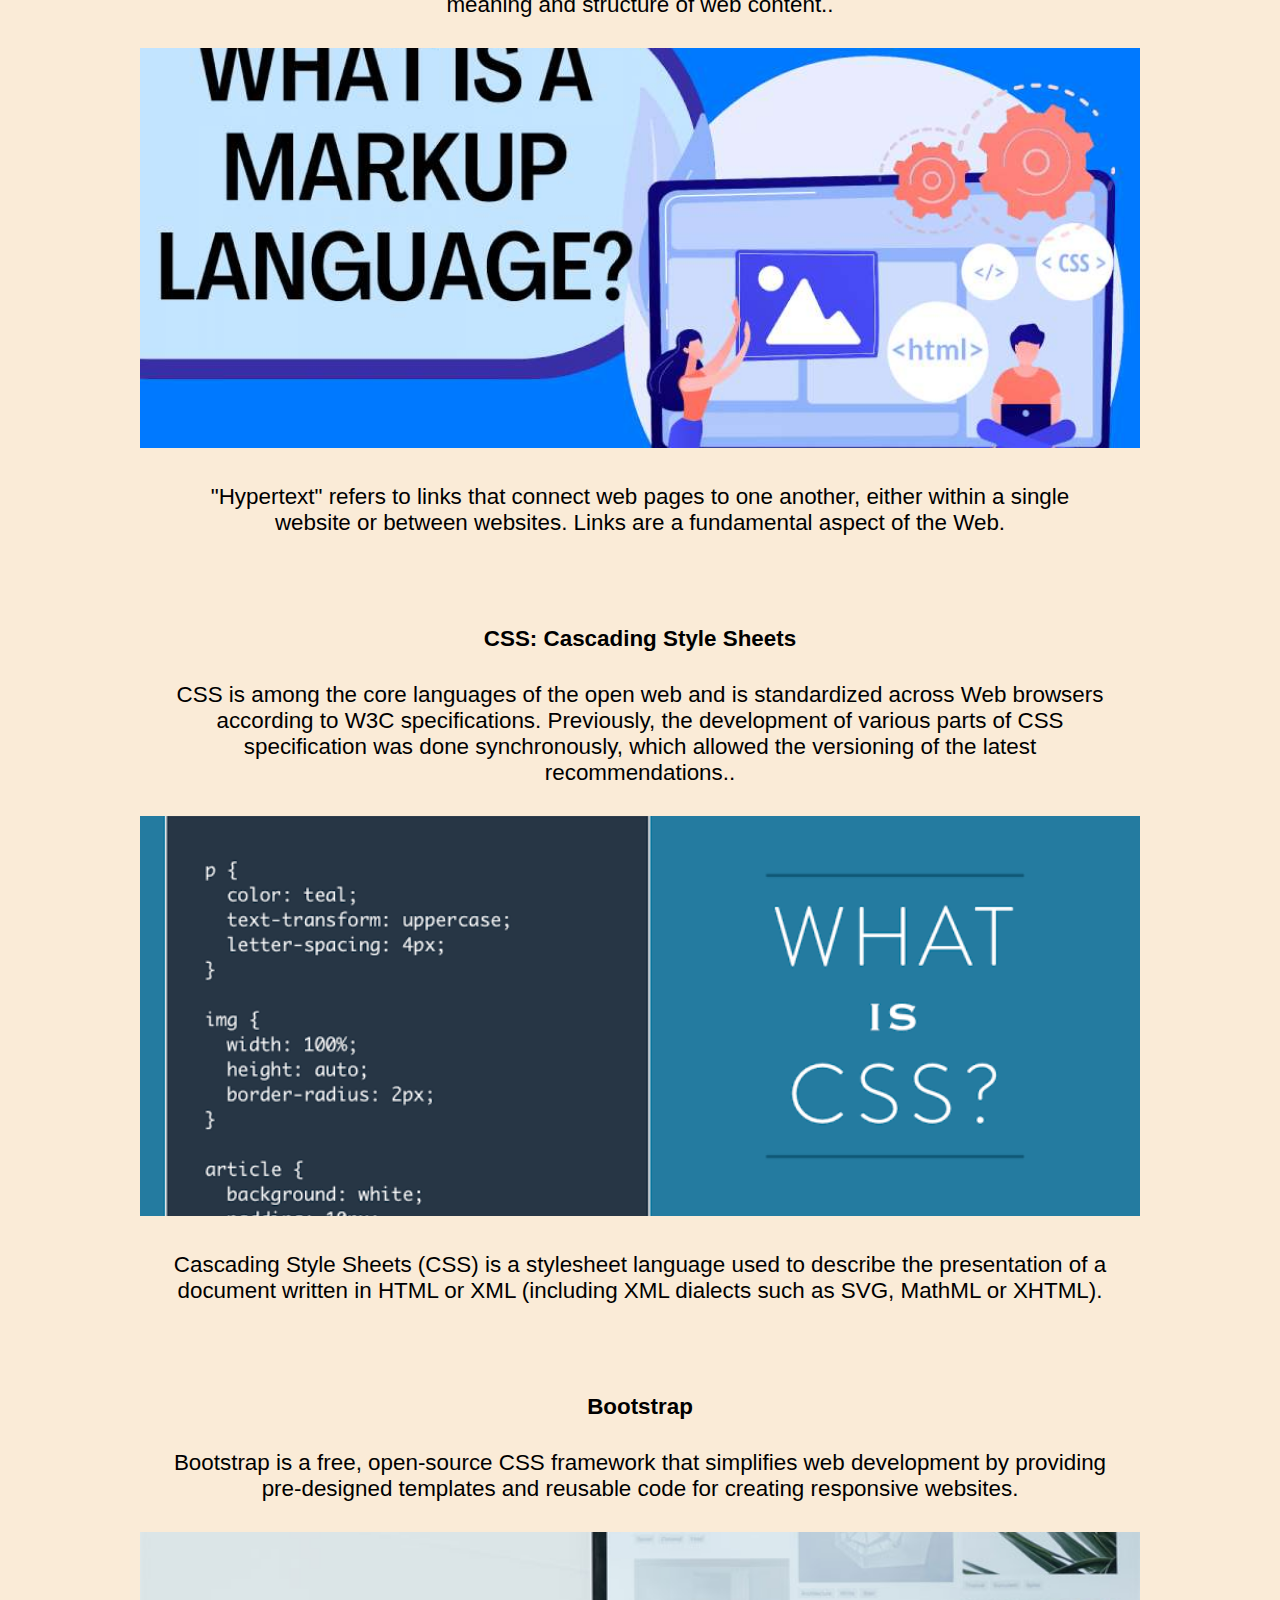
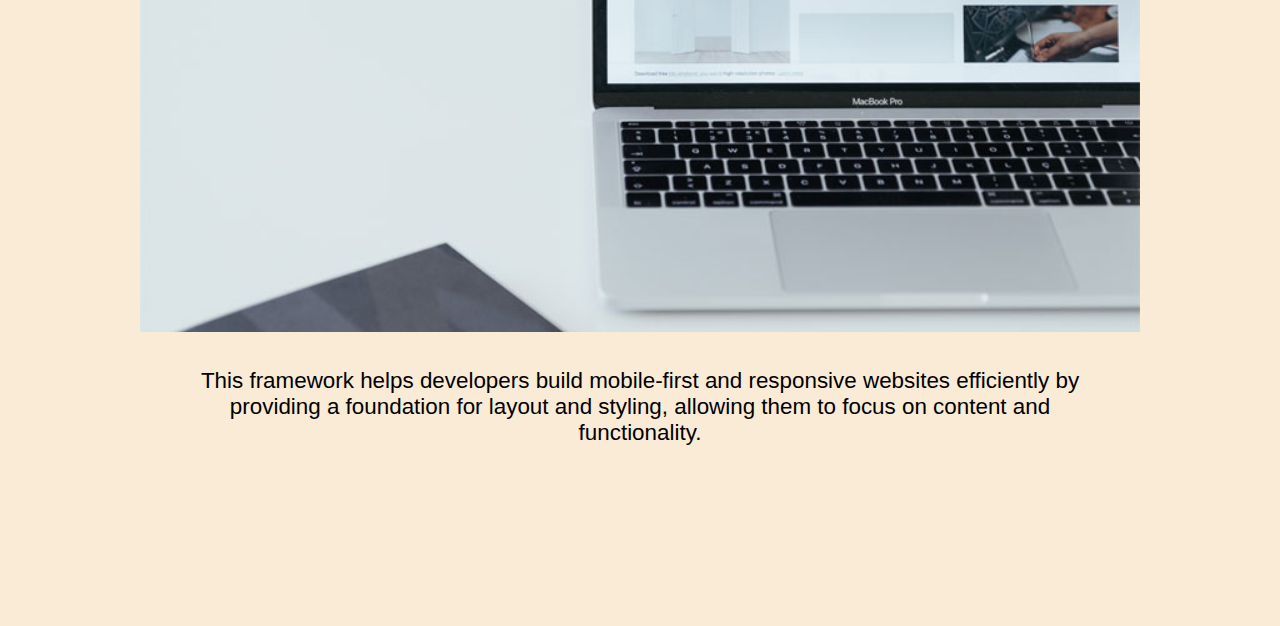
<file: single-blog.html>
<!DOCTYPE html>
<html lang="en">
<head>
    <meta charset="UTF-8">
    <meta name="viewport" content="width=device-width, initial-scale=1.0">
    <meta http-equiv="X-UA-Compatible" content="ie=edge">
    <title>My Portfolio Website</title>

    <link rel="stylesheet" href="style.css">

</head>
<body>
    <!-- start top-bar -->
        <div class="top-bar">
                            <div class="left-top">
                                <div class="email-box">
                                    <a href="#"><i class="fa fa-envelope-o" aria-hidden="true"></i> mosadiqsomaia@gmail.com</a>
                                </div>
                                <div class="phone-box">
                                    <a href="tel:1234567890"><i class="fa fa-phone" aria-hidden="true"></i> +93 799402199</a>
                                </div>
                            </div>
                            <div class="right-top">
                                <div class="social-box">
                                    <ul>
                                        <li><a href="#"><i class="fa fa-facebook-square" aria-hidden="true"></i></a></li>
                                        <li><a href="#"><i class="fa fa-instagram" aria-hidden="true"></i></a></li>
                                        <li><a href="#"><i class="fa fa-linkedin-square" aria-hidden="true"></i></a></li>
                                        <li><a href="#"><i class="fa fa-twitter-square" aria-hidden="true"></i></a></li>
                                        <li><a href="#"><i class="fa fa-rss-square" aria-hidden="true"></i></a></li>
                                    <ul>
                                </div>
                            </div>
            </div>
            <header>
                <nav>
                    <ul>
                        <li>
                            <a href="index.html">Home</a>
                        </li>
                        <li>
                            <a href="about.html"> About</a>
                        </li>
                        <li>
                            <a href="portfolio.html">Portfolio</a>
                        </li>
                        <li>
                                <a class="active"  href="blog.html">Blog</a>
                            </li>
                        <li>
                            <a href="contact.html">Contact</a>
                        </li>
                    </ul>
                </nav>
            </header>            
            <!-- end header -->
    <!-- main content -->
    <section id="top-content">                   
        <div class="head"> <h3>Read Blog</h3></div>
    </section>         

    <section id="main-content">
        <div class="content">                  

        <div class="singlr-blog-grid">
            <div class="single-blog">
               <h2>Web designing</h2>
               <p>Web designing is the process of planning, creating, and structuring websites to meet specific goals, focusing on aesthetics, functionality,
                    and user experience. It encompasses various aspects like layout, navigation, visual elements (graphics, images, colors, fonts), 
                    and the overall user interface to ensure a positive and engaging experience for website visitors .</p>
               <img src="images/f.jpg" alt="">
               <p>Web design and web development include building sites with code. To code websites, you must know the basics of HTML and CSS.
                    You must also know web design coding languages like JavaScript and jQuery. </p>
            </div>

            <div class="single-blog">
                <h2>Web design is easy to use</h2>
                    <p>Web design is simple to learn, but it should also be easy to use. Study the designs of Facebook, Twitter, Google, and other successful websites. 
                        They all focus on the user rather than complicated layouts.</p>
                <img src="images/d.jpg" alt="">
                <p>Overdesign can include complicated navigation menus or annoying sidebar widgets. A good rule for web design is that your website should only be as complex as it needs to be.
                     Unless a design element has a specific function that isn’t carried out by anything else, it shouldn’t be there.</p>
            </div>

            <div class="single-blog">
                <h2>Web design is consistent</h2>
                <p>A big part of the user interface is the icons and buttons on a website. These include social media links, buy buttons, and more. A wide variety of free icon sets are available for designers. </p>
                <img src="images/l.jpg" alt="">
                <p>Web design can include learning a lot of code, but it does not have to be about code if that’s not your thing, and you can still design great websites. You can build websites with frameworks and content management systems.

                    </p>
            </div>
         
             <div class="single-blog">
                <h2>HTML: HyperText Markup Language</h2>
                <p>HTML (HyperText Markup Language) is the most basic building block of the Web. It defines the meaning and structure of web content..</p>
                <img src="images/a.jpg" alt="">
                <p>"Hypertext" refers to links that connect web pages to one another, either within a single website or between websites. Links are a fundamental aspect of the Web.</p>
            </div>

            <div class="single-blog">
                <h2>CSS: Cascading Style Sheets</h2>
                <p>CSS is among the core languages of the open web and is standardized across Web browsers according to W3C specifications. Previously, the development of various parts
                     of CSS specification was done synchronously, which allowed the versioning of the latest recommendations..</p>
                <img src="images/b.png" alt="">
                <p>Cascading Style Sheets (CSS) is a stylesheet language used to describe the presentation of a document written in HTML or XML (including XML dialects such as SVG, 
                    MathML or XHTML).</p>
            </div>
                 
            <div class="single-blog">
                <h2>Bootstrap</h2>
                <p>Bootstrap is a free, open-source CSS framework that simplifies web development by providing pre-designed templates and reusable code for creating responsive websites.</p>
                <img src="images/g.jpg" alt="">
                <p>This framework helps developers build mobile-first and responsive websites efficiently by providing a foundation for layout and styling, allowing them to focus on content and functionality.</p>
            </div>
            
        </div>
         </div>
        </div>
    </section>
      
<!-- footer -->
    <footer>
        All Rights Reserved. &copy; 2025 portfolio Design By: Somaya Mosadiq
   </footer>
</body>
</html>
</file>
<file: style.css>
/*------------------------------------------------------------------
    IMPORT FONTS
-------------------------------------------------------------------*/

@import url('https://fonts.googleapis.com/css?family=Raleway:100,200,300,400,500,600,700,900');

/*------------------------------------------------------------------
    IMPORT FILES
-------------------------------------------------------------------*/

@import url(css/animate.css);
@import url(css/flaticon.css);
@import url(css/icomoon.css);
@import url(css/prettyPhoto.css);
@import url(css/owl.carousel.css);
@import url(css/font-awesome.min.css);


body{
    background-color: antiquewhite;
    padding: 0px;
    margin: 0;
    font-size: 15px;
    font-family: 'Raleway', sans-serif;
    /* line-height: 1.80857; */
}
h2{
    font-size: 20px;
    font-family: 'Raleway', sans-serif;

}


/*------------------------------------------------------------------
    Top bar
-------------------------------------------------------------------*/

.top-bar{
    display: flex;
    width: 100%;
    background: #393939;
    height: 50px;
    position: fixed;
    top: 0;

}

.left-top{
    padding: 5px 5px; 
    width: 800px;
}
.right-top{
    padding: 10px 5px; 
    width: 800px;
}
.email-box{
	display: inline-block;
	margin-right: 50px;
}
.email-box a{
	color: #ffffff;
	font-size: 16px;
}
.email-box a:hover{
	color: #fd6802;
}
.email-box a i{
	padding: 0px 5px;
}
.phone-box{
	display: inline-block;
}

.phone-box a{
	color: #ffffff;
	font-size: 16px;
}
.phone-box a:hover{
	color: #fd6802;
}
.phone-box a i{
	padding: 0px 5px;
}

.social-box{
    float: right;
    margin: 0;
    margin-right: 20px;

}

.social-box ul li{
	display: inline-block;
	padding-left: 10px;
}

.social-box ul li a{
	color: #ffffff;
	font-size: 20px;
}
.social-box ul li a:hover{
	color: #fd6802;
}


ul, a{
    list-style: none;
    padding: 0;
    margin: 0;
    text-decoration: none;
    color: inherit;
}


/*------------------------------------------------------------------
    header
-------------------------------------------------------------------*/

header{
    background-color: #424141;
    padding: 10px 0;
    box-shadow: 0 2px 4px rgba(0, 0, 0, 0.1);
    height: 50px;;
    width: 100%;
    margin-right: 50px;
    position: fixed;
    top: 40px;
}

nav ul {
    display: flex;
    justify-content: center;
    margin-top: 15px;
}


nav ul li{
    margin: 0 10px;

}

nav ul li a{
    background-color: 393939;
    font-size: 20px;
    padding: 10px 5px;
    border-radius: 5px;
    transition: background-color 0.3s;
    overflow: hidden;
    color:  antiquewhite;
}

nav ul li a:hover{
    color: black;
    box-shadow: 0 10px 20px 0 rgba(5, 16, 44, .15);
    border-radius: 25px 0px 25px 0px;
    background: #ebbb9c;
    padding: 10px;
}
.main{
    display: flex;
    flex-direction: column;
    justify-content: center;
    align-items: center;
    height: 750px;
    background-color: antiquewhite;  
}

.active{
    background-color: #ebbb9c;
    box-shadow: 0 10px 20px 0 rgba(5, 16, 44, .15);
    border-radius: 25px 0px 25px 0px;
    color: black;
    padding: 10px;
}

.name{
    font-size: 2.5rem;
    color: rgb(83, 8, 12);
    white-space: nowrap;
}

/*------------------------------------------------------------------
    footer
-------------------------------------------------------------------*/

    footer{
        background: #333;
        color: white;
        text-align: center;
        padding: 20px;
        position: fixed;
        bottom: 0;
        width: 100%;
    }

/*------------------------------------------------------------------
    contact page
-------------------------------------------------------------------*/

.container{
    display: flex;
    flex-direction: column;
    justify-content: center;
    align-items: center;
    height: 1000px;
    background-color: antiquewhite;   
    margin-bottom: 50px;
    margin-top: 0px;


}

.form-item{
    max-width: 800px;

}
.form-item p{
    font-size: 20px;
    font-family: 'Raleway', sans-serif;
    line-height: 1.80857;
}
 
input[type=text], select {
    width: 100%;
    padding: 12px 20px;
    margin: 8px 0;
    display: inline-block;
    border: 1px solid #ccc;
    border-radius: 4px;
    box-sizing: border-box;
}
    
input[type=submit] {
    width: 100%;
    background-color: #4CAF50;
    color: white;
    padding: 14px 20px;
    margin: 8px 0;
    border: none;
    border-radius: 4px;
    cursor: pointer;
}
    
input[type=submit]:hover {
    background-color: #45a049;
}

.contact_form .form-control {
    background-color: #fff;
    margin-bottom: 20px;
    border: 1px solid #c4bebe;
    box-sizing: border-box;
    color: #bcbcbc;
    font-size: 16px;
    outline: 0 none;
    padding: 10px 25px;
    height: 50px;
    resize: none;
    box-shadow: none !important;
    width: 100%;
    border-radius: 5px;
}
    
    
    .contact_form textarea {
        color: #bcbcbc;
        padding: 20px 25px !important;
        height: 160px !important;

    }

    .button {
        display: inline-block;
        padding: 15px 25px;
        font-size: 24px;
        cursor: pointer;
        text-align: center;	
        text-decoration: none;
        outline: none;
        color: #fff;
        background-color: #4CAF50;
        border: none;
        border-radius: 15px;
        box-shadow: 0 9px #999;
        margin-bottom: 20px;
      }
      
      .button:hover {background-color: #3e8e41}
      
      .button:active {
        background-color: #3e8e41;
        box-shadow: 0 5px #666;
        transform: translateY(4px);
      }

      /*------------------------------------------------------------------
    about page
-------------------------------------------------------------------*/
.contaner{
    display: flex;
    flex-direction: row;
    flex-direction: column;
    align-items: center;
    height: 300px;
    background-color: rgb(245, 215, 179);   
    max-width: 900px;
    margin: auto;
    margin-bottom: 20px;
    border: 20px solid rgb(155, 116, 68);

}

.contaner p{
    width: 400px;
    font-size: 20px;
    font-family: 'Raleway', sans-serif;
}

.contaner h2{
    text-align-last: center;
    font-size: 24px bold;
    font-family: 'Raleway', sans-serif;
    color: #4d4545;
    padding-top: 10px;
}

.contaner:hover h2{
    color: #92282d;
}

  .button{
    background-color: rgb(241, 203, 154);
    box-shadow: 0 10px 0px 0 rgba(16, 17, 19, 0.15);
    border-radius: 25px 0px 25px 0px;
    color: black;
    padding: 10px 20px;
    font-size: 18px;
    margin-top: 20px;
    margin: 10px;
    padding: 15px;
    font-family: 'Raleway', sans-serif;

    border: 1px solid rgb(204, 154, 89);
  }
  .button:hover{
    background-color: #ebbb9c;
    transform: translateY(4px);
    cursor: pointer;
  }

  .exprience-list{
    display: flex;
    justify-content: center;
    align-items: center;
    flex-wrap: wrap;
    height: 220px;
    gap: 20px;
    margin: auto;
    margin-top: 0;
  }

  .exprience{
      width: 300px;
      height: 80px;
      padding-right: 80px;
      padding-top: 20px;
      text-align: center;
      margin: auto;
      background-color: rgb(241, 203, 154);
      transition: width 1s, height 2s;
      border: 5px solid rgb(204, 154, 89);

  }

  .exprience:hover{
    background-color: #ebbb9c;
    transform: translatex(8px);
    width: 320px;
    height: 100px;


  }

  .project-list{
    display: flex;
    flex-wrap: wrap;
    flex-direction: row;
    justify-content: center;
    justify-items: center;
    gap: 30px;
    margin-bottom: 30px;
}

.project{
    width: 200px;
    height: 250px;
    text-align: center;
    background-color: #0a4e85;
    transition: transform 0.3s ease;

    border: 5px solid rgb(204, 154, 89);

}
.project:hover{
    transform: scale(1.1);
}

  /*------------------------------------------------------------------
    portfolio page
-------------------------------------------------------------------*/
.item-list{
    display: flex;
    justify-content: center;
    flex-wrap: wrap;
    width:100%;
    height: 600px;
    gap: 50px;
    margin-top: 150px;
}

.item{
    width: 400px;
    height: 500px;
    background-color: rgb(245, 215, 179);
    padding: 0 50px 0 20px;
    text-align: center;
    margin: 0 ;
}
.item p{
    font-size: 20px;
    line-height: 30px;
    padding-top: 20px;
}

/*.....................................................................
Blog Page
.................................................................... */

/* section sttyle */

section{
    margin-bottom: 40px;
}

h2{
    font-size: 1.5rem;
    margin-bottom: 20px;
}

#top-content{
    background-color: #f5f5f5;
}

.content, span, h2{
    text-align: center;
    font-family: Arial, Helvetica, sans-serif;
    font-size: 1.5rem;
}

.content:hover h2{
    color: #c2910b;
}

.head{
    width: 100%;
    height: 600px;
    background-image: url(images/i.jpg);
    background-repeat: no-repeat;
    background-size: 100% 800px;
    margin-top: 110px;
    
}
.head h2{
    text-align: center;
    padding: 10px 0;
    margin: auto;
    color: #180118;
    position: absolute;
    bottom: 10px;
    left: 50%;
    top: 50%;
    transform: translateX(-50%);
    /* opacity: 0; */
    /* transition: opacity 0.4s ease, transform 0.3s ease; */
}

.head button{
    text-align: center;
    padding: 10px;
    margin: auto;
    color: #180118;
    position: absolute;
    /* bottom: 10px; */
    left: 50px;
    top: 20%;
    transform: translateX(-50%);
    /* opacity: 0; */
    transition: opacity 0.4s ease, transform 0.3s ease;
}

.head button a:active{
    background-color: #4CAF50;
}


.head h3{
    text-align: center;
    padding: 10px 0;
    margin: auto;
    color: #180118;
    position: absolute;
    bottom: 10px;
    left: 50%;
    top: 50%;
    transform: translateX(-50%);
    /* opacity: 0; */
    transition: opacity 0.4s ease, transform 0.3s ease;
}


#top-content .content{
    display: flex;
    flex-wrap: wrap;
    justify-content: center;
}
.content{
    max-width: 1200px;
    margin: 0 auto;
    padding: 0 20px;
}

.blog-grid{
    display: grid;
    grid-template-rows: 1fr 1fr;
    grid-template-columns: 1fr 1fr 1fr;
    gap: 30px;
    margin-bottom: 50px;
}

.blog{
    background-color: #fff;
    border-radius: 8px;
    overflow: hidden;
    box-shadow: 0 2px 4px rgba(0, 0, 0, 0.1);
    transition: transform 0.3s ease;
    display: flex;
    flex-direction: column;
    transition: transform 0.3s ease;

}

.blog:hover{
    transform: scale(1.1);
}

.blog img{
    width: 100%;
    height: auto;
    object-fit: cover;
    max-height: 200px;
}

.blog-content{
    flex-grow: 1;
    padding: 10px;
}

.blog p, h3{
    margin: 10px;
    text-align: center;
    transition: transform 0.3s ease;

}

.blog:hover p{
    transform: translateX(-50%), translateY(-10px);
    color: #c2910b;
}

.blog:hover h3{
    transform: translateX(-50%), translateY(-10px);
    color: #0a4e85;
}

.paganition{
    display: flex;
    justify-content: center;
    margin: 20px 0;
    margin-bottom: 80px;
    padding: 0;
}
 .paganition a{
     color: rgb(43, 27, 27);
     float: left;
     padding: 8px 16px;
     text-decoration: none;
     transition: background-color .3s;
     border: 1px solid rgb(112, 66, 66);;
     margin: 0 4px;
     border-radius: 5px;
 }
.paganition a.active{
    background-color: #fd6802;
    color: white;
    border: 1px solid rgb(112, 66, 66);
}
.paganition a:hover:not(.active){
    background-color: rgb(241, 203, 154);
    color: #333;
}

/*.....................................................................
single-Blog Page
.................................................................... */

.singlr-blog-grid{
    display: flex;
    flex-direction: column;
    align-items: center;
    max-width: 1000px;
    margin: auto;
    gap: 30px;
    margin-bottom: 150px;
}

.single-blog img{
    width: 100%;
    height: auto;
    object-fit: cover;
    max-height: 400px;
}

.single-blog-content{
    flex-grow: 1;
    padding: 10px;
    
}

.single-blog p{
    margin: 20px;
    font-family:Arial, sans-serif;
    font-size: 1.4rem;
    padding: 10px;
}

.single-blog h2{
    margin: 20px;
    font-family:Arial, sans-serif;
    font-size: 1.4rem;
    padding-top: 10px;
}

.single-blog:hover h2{
   color: #c2910b;
    font-family:impact, sans-serif;
    font-size: 1.6rem;
    font-weight: normal;
}

.head h3{
    text-align: center;
    left: 50%;
    top: 50%;
    color: #180118;
    position: absolute;
    font-size: 30px;
}
</file>
